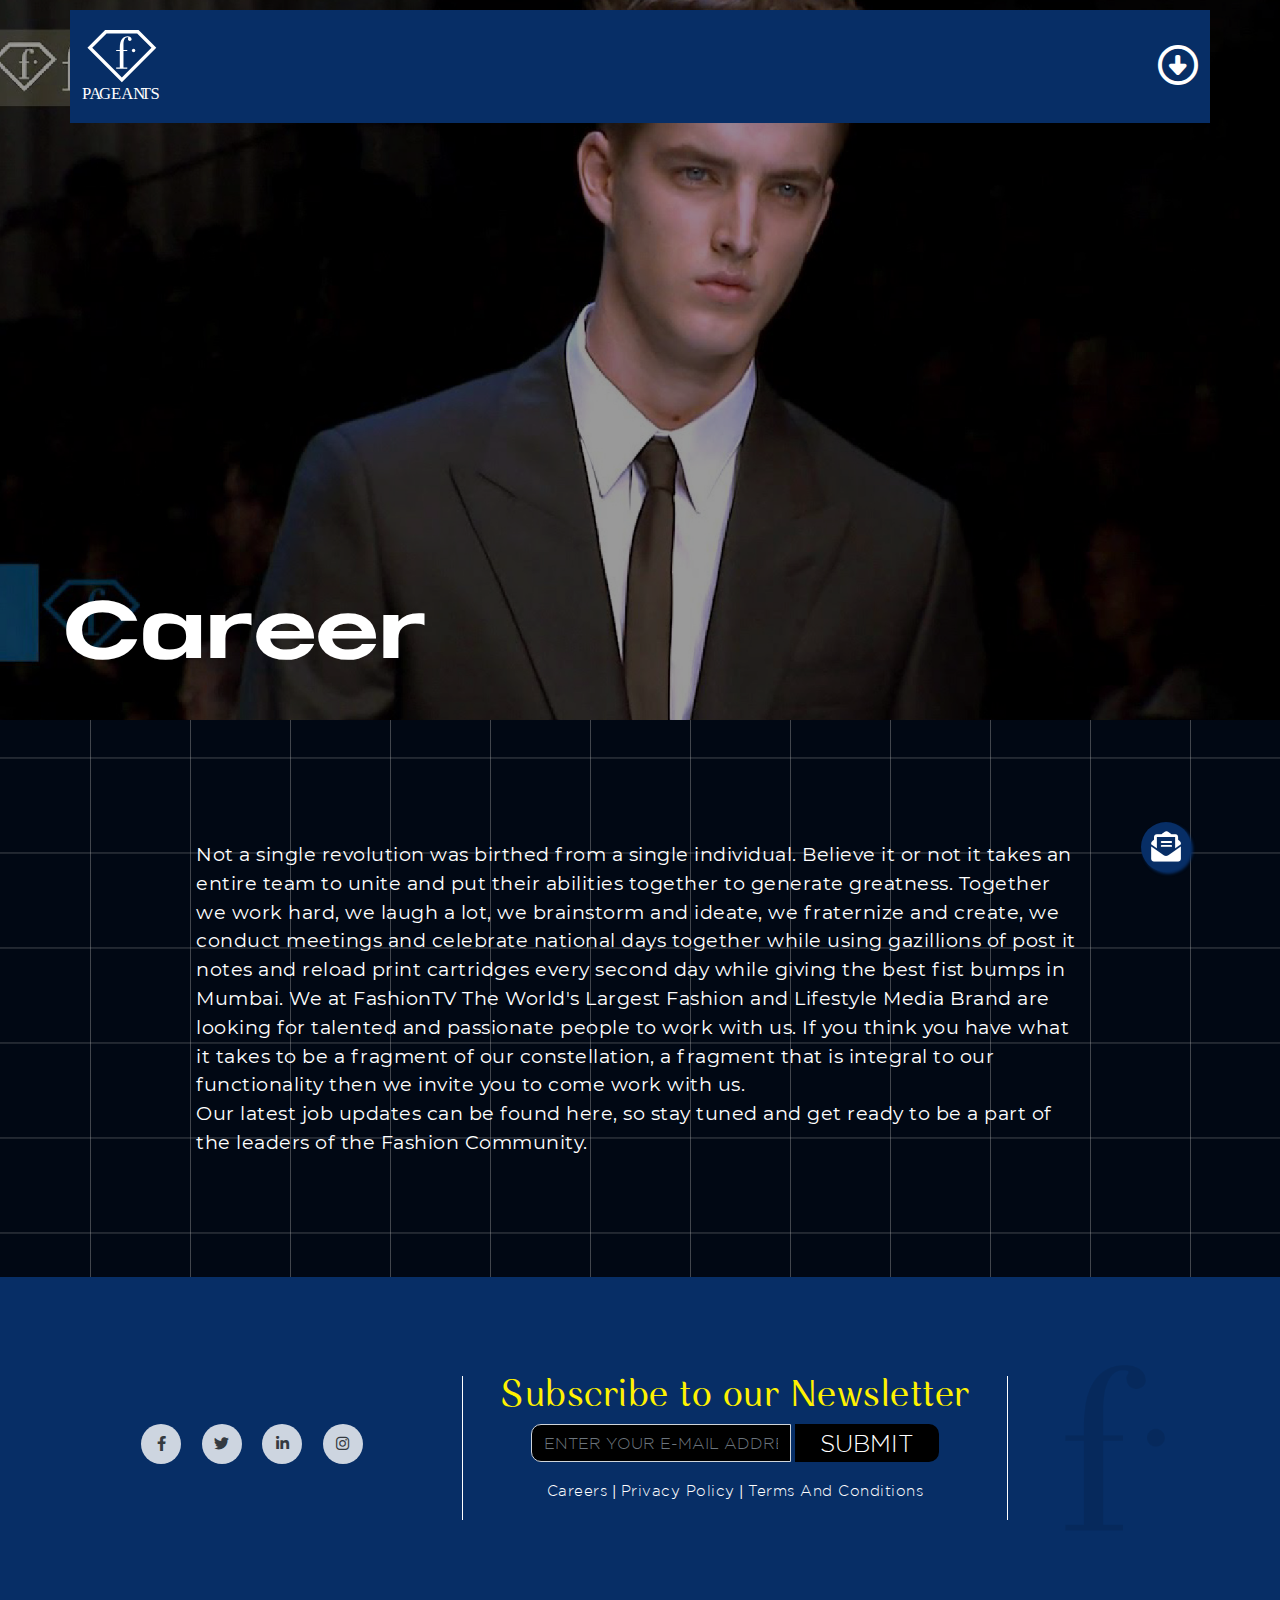
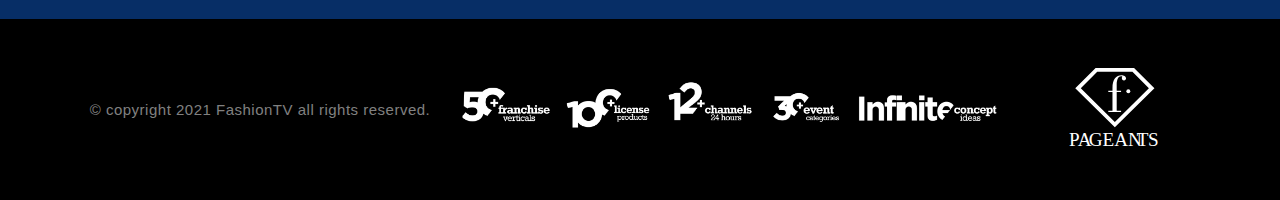
<file: career.html>
<!DOCTYPE html>
<html lang="en">

<head>
    <meta charset="UTF-8" />
    <meta http-equiv="X-UA-Compatible" content="IE=edge" />
    <meta name="viewport" content="width=device-width, initial-scale=1.0" />
    <title>FashionTV Pageants | Career</title>
    <link href="./assets/images/icons/favicon.png" rel="icon" />
    <link rel="stylesheet" href="./assets/css/bootstrap.min.css" />
    <link rel="stylesheet" href="https://cdnjs.cloudflare.com/ajax/libs/font-awesome/6.0.0-beta2/css/all.min.css" />
    <link rel="stylesheet" href="https://unpkg.com/swiper/swiper-bundle.min.css" />
    <link rel="stylesheet" href="./assets/css/style.css" />
    <link rel="stylesheet" href="./assets/css/responsive.css" />
</head>

<body>
    <nav class="container" id="nav">
        <a href="./index.html" class="logo">
            <img src="./assets/images/icons/pageants-w-logo.svg" alt="img" />
        </a>
        <div class="menu" id="menu">
            <i class="far fa-arrow-alt-circle-down"></i>
        </div>
    </nav>
    <ul class="content container" id="content">
        <li><a href="./index.html">Home</a></li>
        <li><a href="./micheladam.html">Michel Adam</a></li>
        <li><a href="./kashiffkhan.html">Kashiff Khan</a></li>
        <li><a href="./fashiontv.html">FashionTV</a></li>
        <li><a href="./channels.html">Channels</a></li>
        <li><a href="./ftvpageants.html">FTV Peagents</a></li>
        <!-- <li><a href="#">Features</a></li>
        <li><a href="#">Franchise</a></li> -->
    </ul>
    <div class="privacy-main">
      <!-- <div class="row"> -->
      <div class="privacy-main-img">
        <img src="./assets/images/mr-01.jpg" alt="" />
      </div>
      <!-- </div> -->
      <div class="privacy-img-text">
        <h1>Career</h1>
      </div>
    </div>
    <section class="privacy-content-main">
      <div class="container">
        <div class="row">
          <div class="privacy-content">
            <p>
              Not a single revolution was birthed from a single individual.
              Believe it or not it takes an entire team to unite and put their
              abilities together to generate greatness. Together we work hard,
              we laugh a lot, we brainstorm and ideate, we fraternize and
              create, we conduct meetings and celebrate national days together
              while using gazillions of post it notes and reload print
              cartridges every second day while giving the best fist bumps in
              Mumbai. We at FashionTV The World's Largest Fashion and Lifestyle
              Media Brand are looking for talented and passionate people to work
              with us. If you think you have what it takes to be a fragment of
              our constellation, a fragment that is integral to our
              functionality then we invite you to come work with us.
              <br />
              Our latest job updates can be found here, so stay tuned and get
              ready to be a part of the leaders of the Fashion Community.
            </p>
          </div>
        </div>
      </div>
    </section>
    
    <footer class="footer">
      <div class="container">
          <div class="row align-item">
              <div class="col-lg-4 col-md-4 col-sm-12">
                  <div class="footer-social-links ">
                      <a class="social-circle" href="#"><i class="fab fa-facebook-f"></i></a>
                      <a class="social-circle" href="#"><i class="fab fa-twitter"></i></a>
                      <a class="social-circle" href="#"><i class="fab fa-linkedin-in"></i></a>
                      <a class="social-circle" href="#"><i class="fab fa-instagram"></i></a>
                  </div>
              </div>
              <div class="col-lg-6 col-md-6 col-sm-12 ">
                  <div class="footer-content footer-border-right">
                      <h3>Subscribe to our Newsletter</h3>
                      <div class="form-group">
                          <form action="api.php" method="post" class="input-group">
                              <input type="email" name="nemail" class="form-control"
                                  placeholder="ENTER YOUR E-MAIL ADDRESS..." />
                              <input type="hidden" name="url" value="" id="currentURL">
                              <script>
                                  document.getElementById("currentURL").value = window.location.href;
                              </script>
                              <button class="submit-btn" type="submit" name="newsletter_submit">Submit</button>
                          </form>
                      </div>
                      <div class="career-link">
                          <a href="./career.html">Careers</a> |
                          <a href="./privacy-policy.html">Privacy Policy</a> |
                          <a href="./terms&conditions.html">Terms and Conditions</a>
                      </div>
                  </div>
              </div>
              <div class="col-lg-2 col-md-2 col-sm-12">
                  <div class="footer-branding">
                      <img src="./assets/images/icons/branding-img.png" alt="">
                  </div>
              </div>
          </div>
  </footer>
  <section class="copyright-sec">
      <div class="container">
          <div class="row" style="align-items: center;">
              <div class="col-lg-4 col-md-4 col-sm-12">
                  <div class="copyright">
                      <p>© copyright 2021 FashionTV all rights reserved.</p>
                  </div>
              </div>
              <div class="col-lg-6 col-md-6 col-sm-12">
                  <div class="copyright-img">
                      <img src="./assets/images/icons/footer-logos.png" alt="">
                  </div>
              </div>
              <div class="col-lg-2 col-md-2 col-sm-12">
                  <div class="footer-logo-img">
                      <a href="./index.html">
                      <img src="./assets/images/icons/pageants-w-logo.svg" alt="FashionTv Pageants logo">
                      </a>
                  </div>
              </div>

          </div>
      </div>
  </section>

  <a class="enquiry_now_btn" data-bs-toggle="modal" data-bs-target="#staticBackdrop" data-bs-toggle="tooltip"
  data-bs-placement="left" title="Enquire Now">
  <i class="fas fa-envelope-open-text my-float"></i>
</a>
<div class="modal fade" id="staticBackdrop" tabindex="-1" aria-labelledby="staticBackdropLabel" aria-hidden="true">
  <div class="modal-dialog modal-md">
    <div class="modal-content">
      <div class="modal-header">
        <h5 class="modal-title" id="staticBackdropLabel">Enquire Now</h5>
        <button type="button" class="btn-close" data-bs-dismiss="modal" aria-label="Close">
          <i class="far fa-times-circle"></i>
        </button>
      </div>
      <div class="modal-body">
        <div class="enquiry-form" id="enquiry-now">
          <div class="">
            <form action="api.php" method="post" class="enquiry-width">
              <input type="text" name="name" id="" placeholder="Your Name">
              <input type="text" name="number" id="" placeholder="Your Phone No.">
              <input type="email" name="email" id="" placeholder="Your Email">
              <select>
                <option selected="true" disabled="">Select State</option>
                <option value="Maharashtra">Maharashtra</option>
                <option value="Delhi">Delhi</option>
                <option value="Goa">Goa</option>
                <option value="Punjab">Punjab</option>
                <option value="Telangana">Telangana</option>
              </select>
              <select>
                <option selected="true" disabled="">Select City</option>
                <option value="Maharashtra">Mumbai</option>
                <option value="Delhi">New Delhi</option>
                <option value="Goa">Kerala</option>
                <option value="Punjab">Banglore</option>
                <option value="Telangana">Pune</option>
              </select>
              <select class="select-cls" name="investment_capacity">
                <option value="default">Investment Capacity</option>
                <option value="one">1</option>
                <option value="two">2</option>
                <option value="three">3</option>
                <option value="four">4</option>
              </select>
              <input type="text" name="name" id="" placeholder="Message">
              <button type="submit" value="Submit">Submit</button>
            </form>
          </div>
        </div>
      </div>
      <!-- <div class="modal-footer">
                <button type="button" class="btn btn-secondary" data-bs-dismiss="modal">Close</button>
                <button type="button" class="btn btn-primary">Understood</button>
            </div> -->
    </div>
  </div>
</div>
  <!-- Modal End -->

  <!-- Scroll to top button -->
  <!-- <button onclick="topFunction()" id="scrollbtn" title="Go to top"><i class="fas fa-arrow-up"></i></button> -->
  <a href="javascript:void(0)" id="scroll" style="display: none;"><span></span> 
      <span class="d-none">Scroll To Top</span>
  </a>
  <!-- Scroll to top button -->

  <script src="./assets/js/bootstrap.bundle.min.js"></script>     
  <script src="./assets/js/jquery.min.js"></script>  
  <script src="./assets/js/script.js" type="text/javascript"></script>
</body>

</html>
</file>
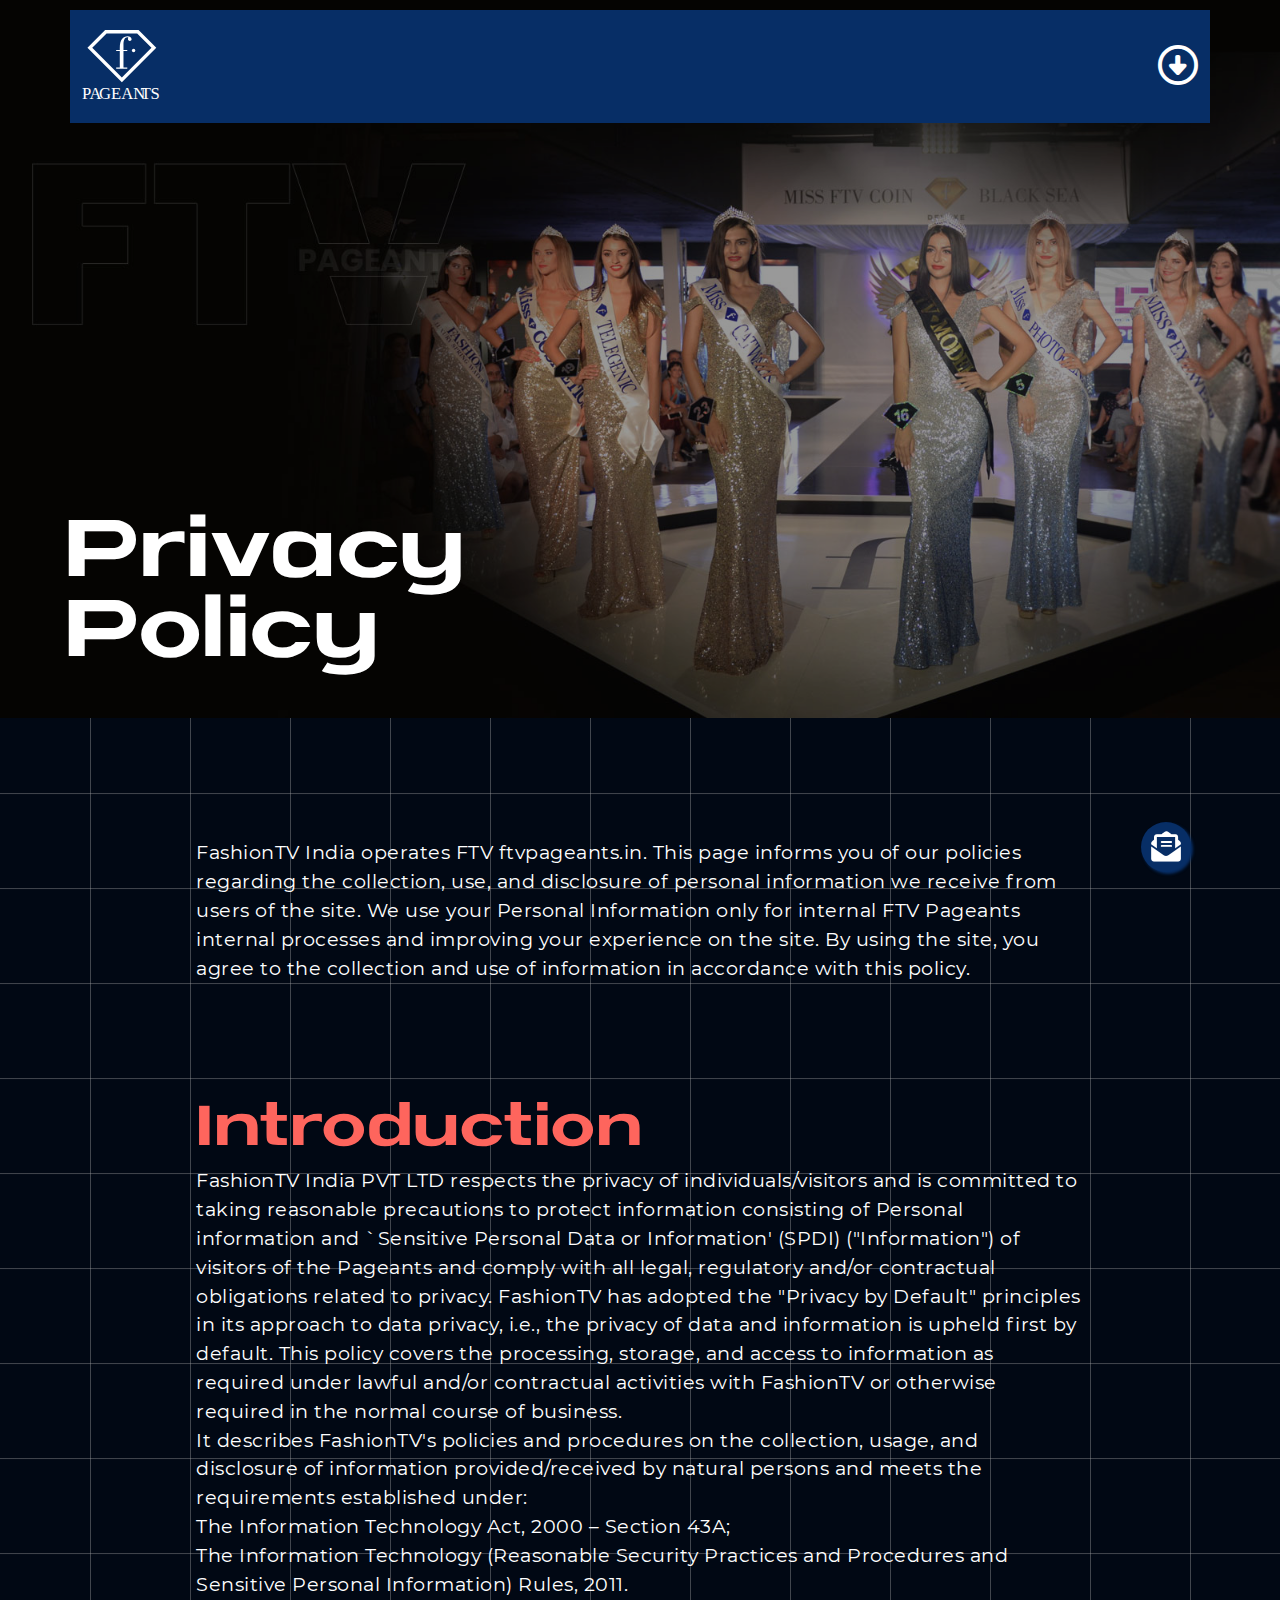
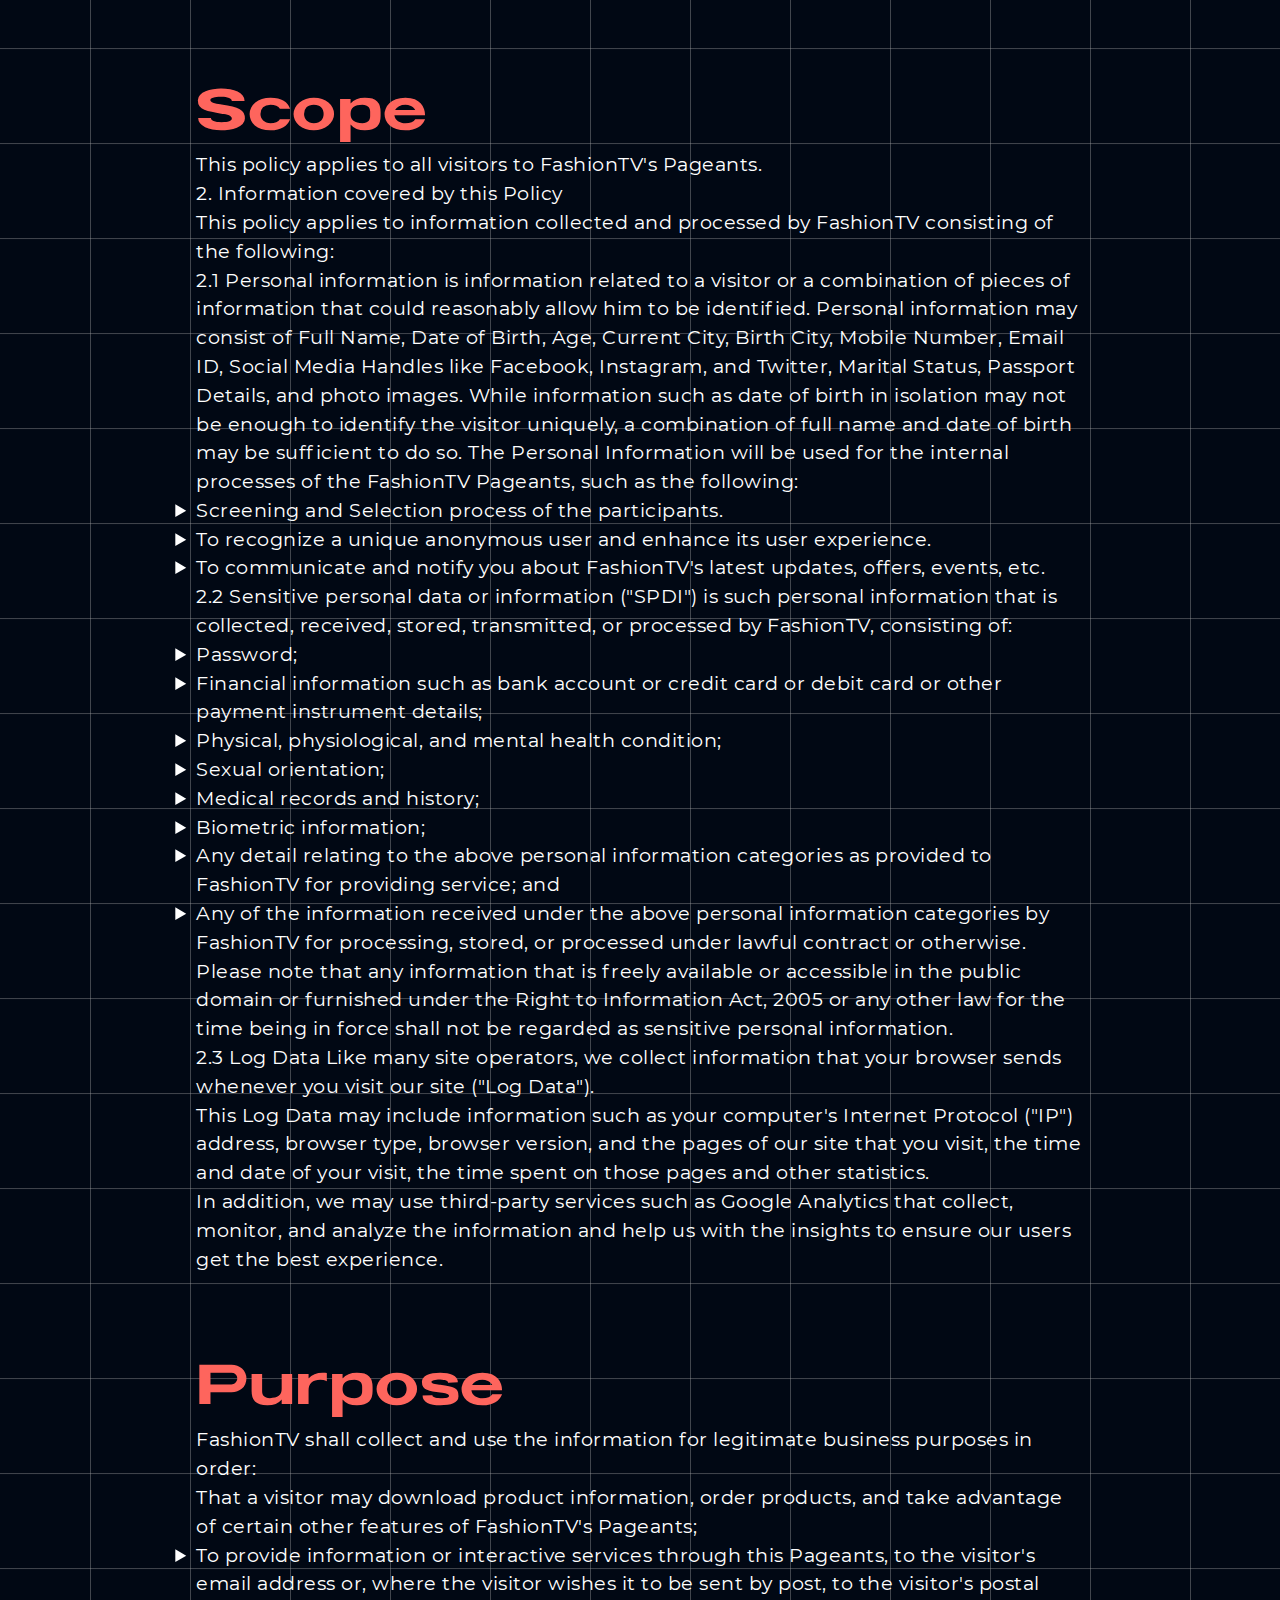
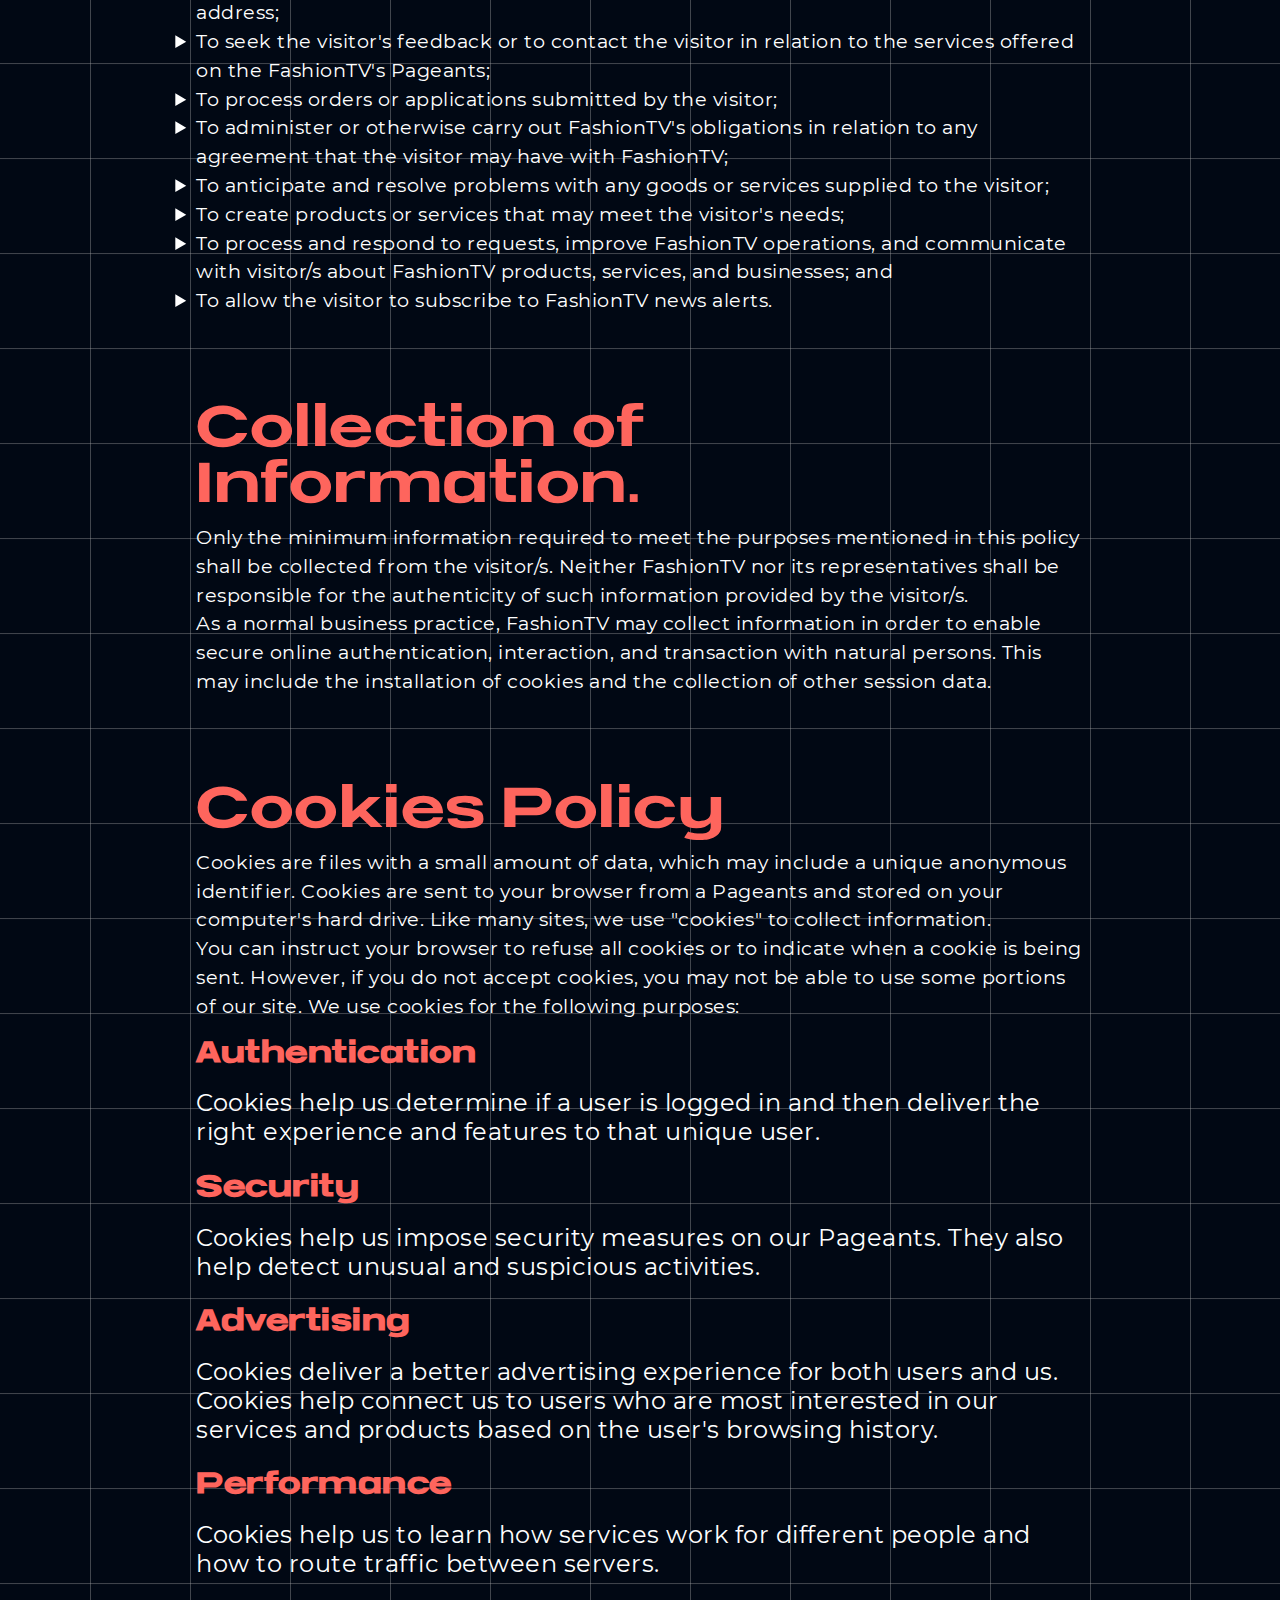
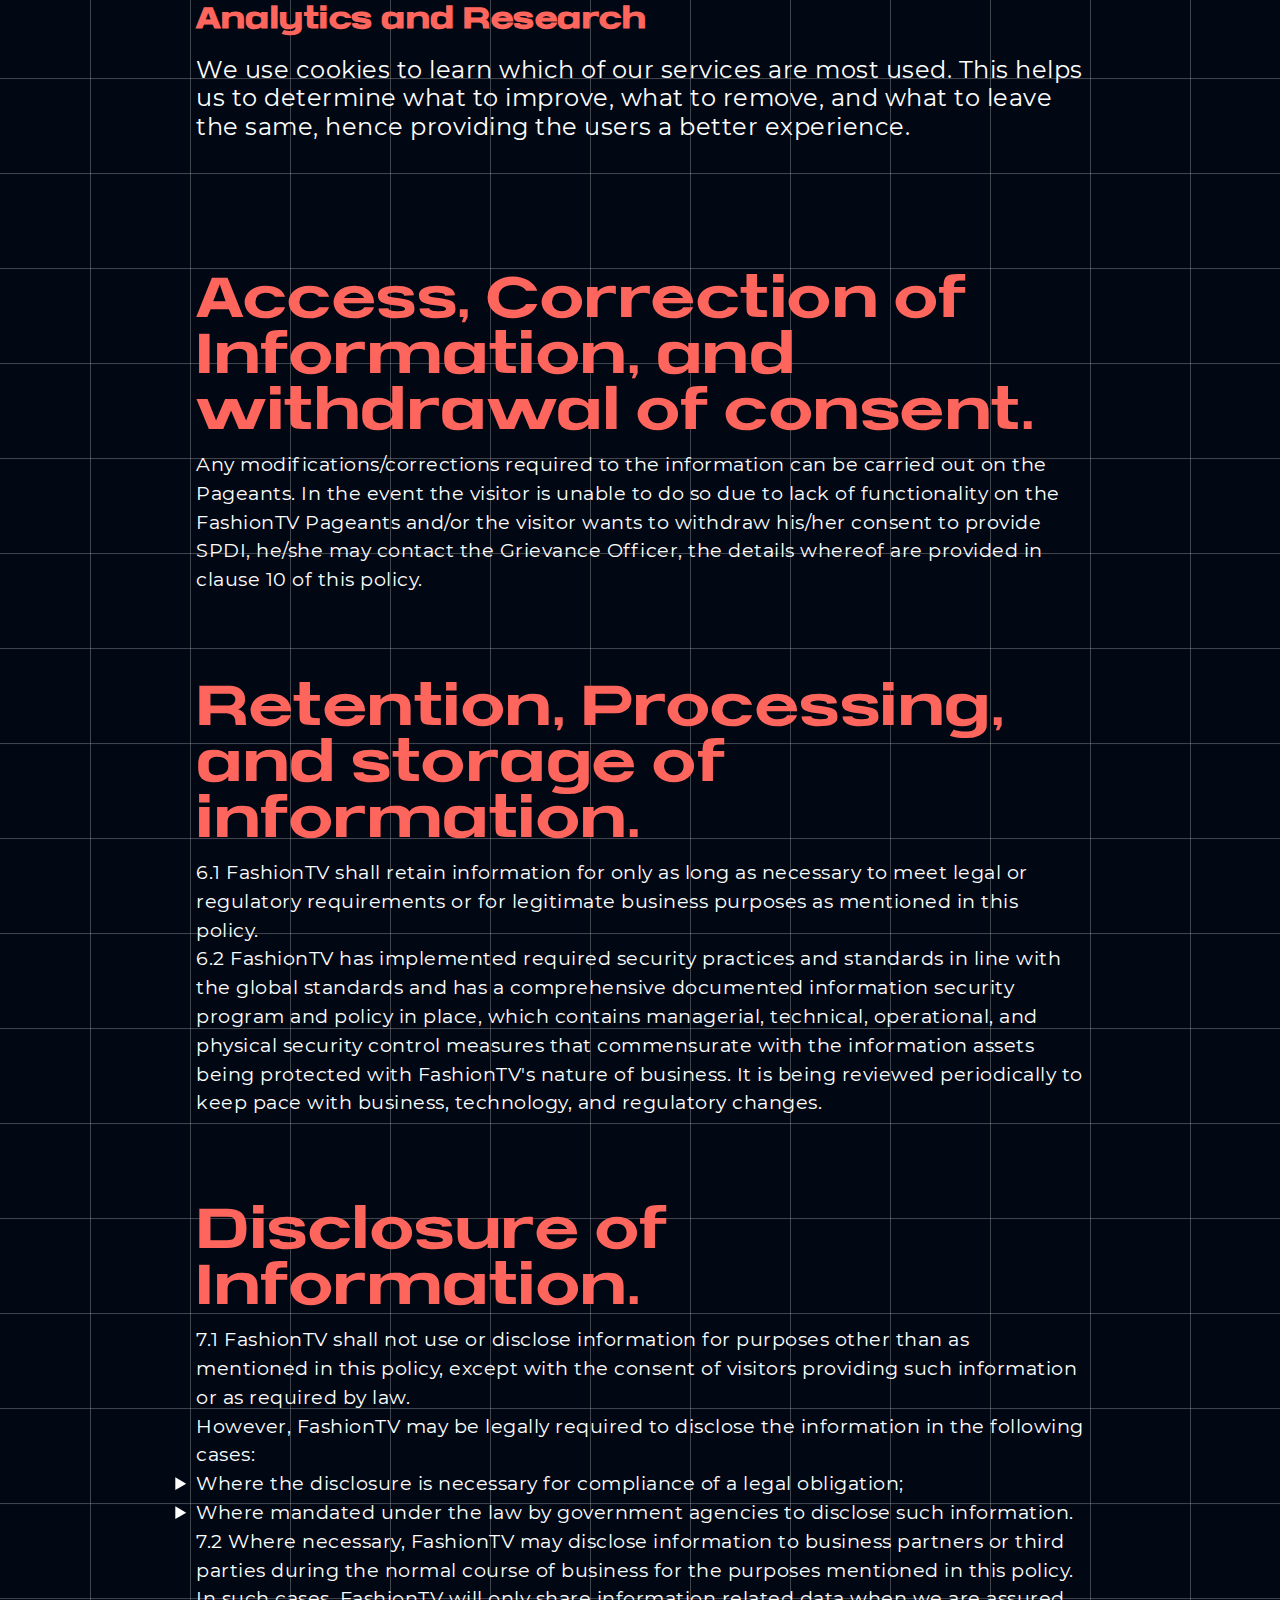
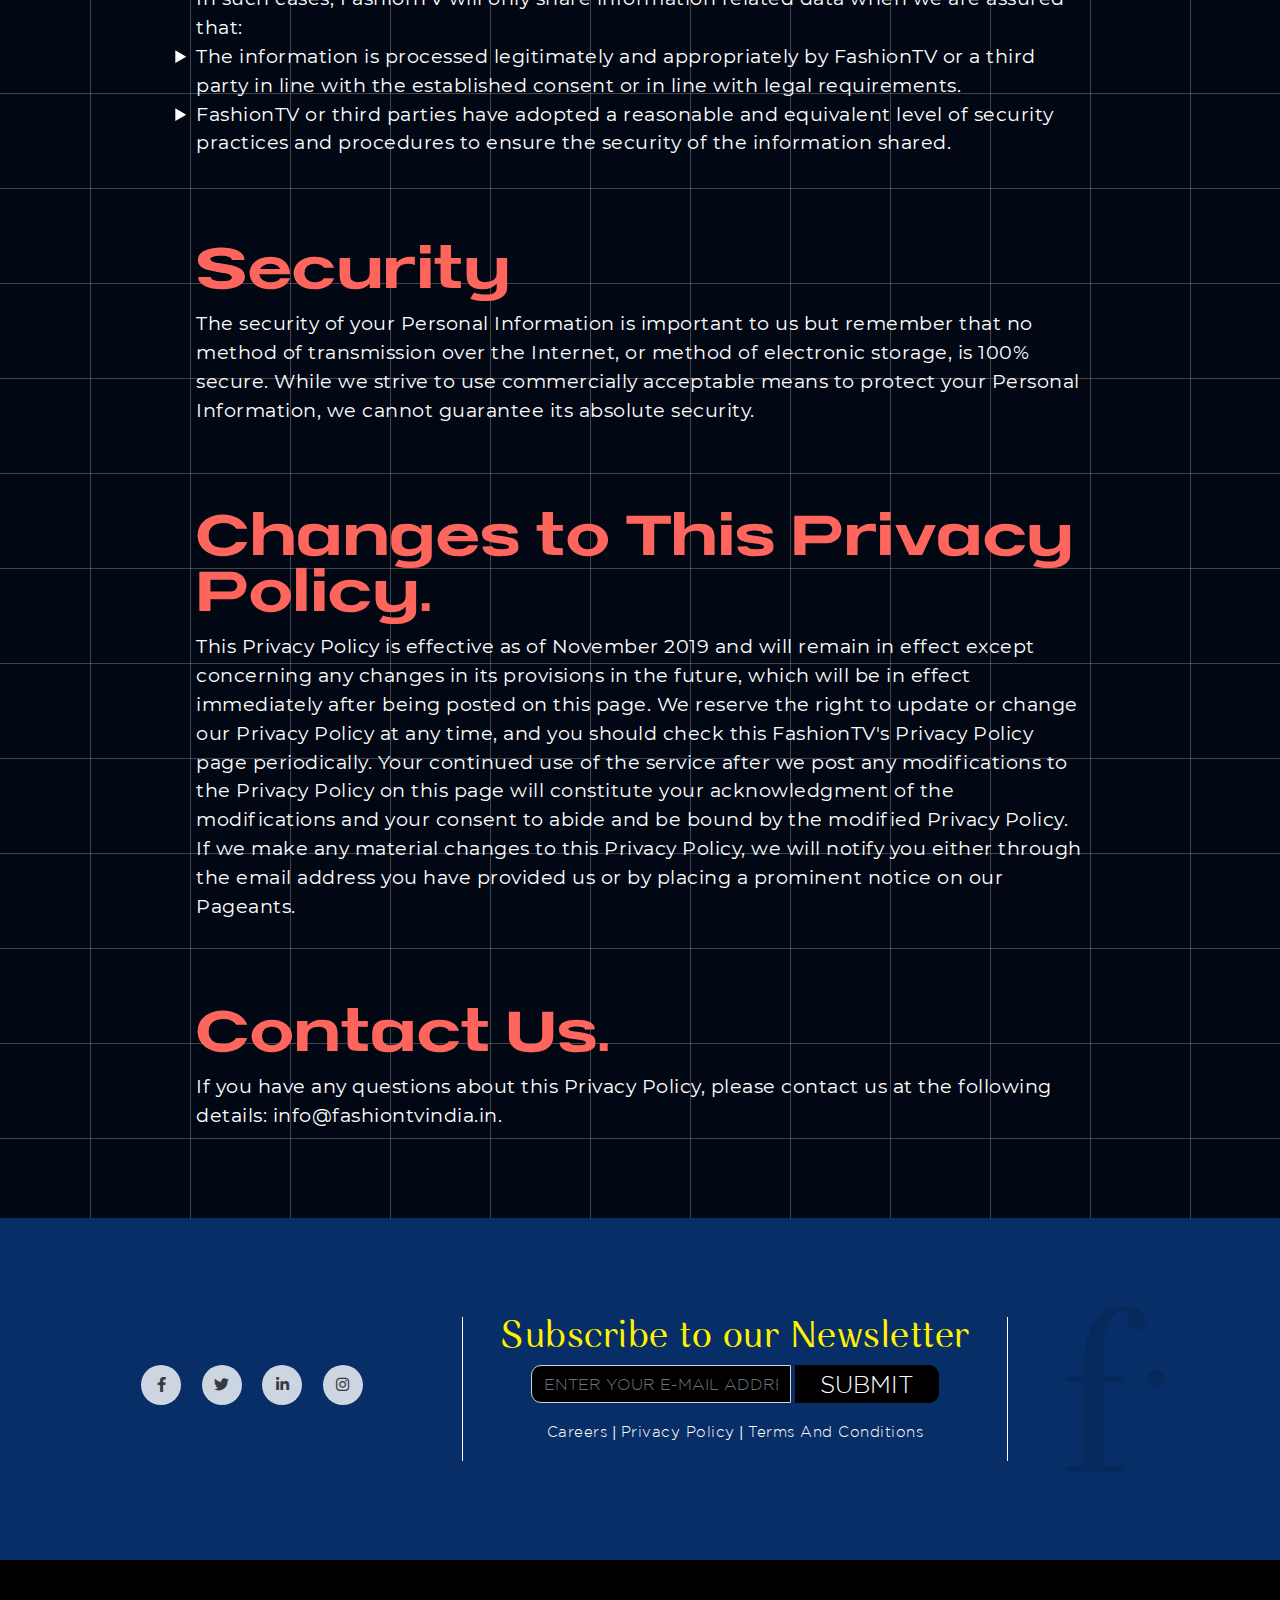
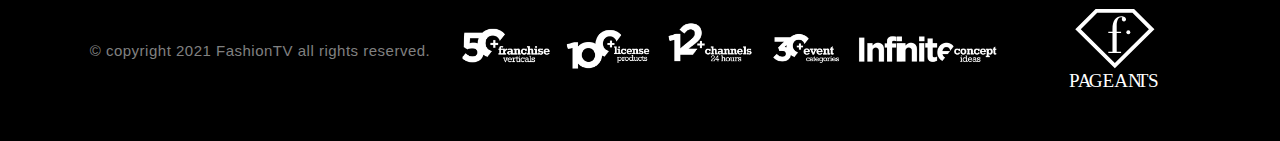
<file: privacy-policy.html>
<!DOCTYPE html>
<html lang="en">

<head>
    <meta charset="UTF-8" />
    <meta http-equiv="X-UA-Compatible" content="IE=edge" />
    <meta name="viewport" content="width=device-width, initial-scale=1.0" />
    <title>FashionTV Pageants | Privacy Policy</title>
    <link href="./assets/images/icons/favicon.png" rel="icon" />
    <link rel="stylesheet" href="./assets/css/bootstrap.min.css" />
    <link rel="stylesheet" href="https://cdnjs.cloudflare.com/ajax/libs/font-awesome/6.0.0-beta2/css/all.min.css" />
    <link rel="stylesheet" href="https://unpkg.com/swiper/swiper-bundle.min.css" />
    <link rel="stylesheet" href="./assets/css/style.css" />
    <link rel="stylesheet" href="./assets/css/responsive.css" />
</head>

<body>
    <nav class="container" id="nav">
        <a href="./index.html" class="logo">
            <img src="./assets/images/icons/pageants-w-logo.svg" alt="img" />
        </a>
        <div class="menu" id="menu">
            <i class="far fa-arrow-alt-circle-down"></i>
        </div>
    </nav>
    <ul class="content container" id="content">
        <li><a href="./index.html">Home</a></li>
        <li><a href="./micheladam.html">Michel Adam</a></li>
        <li><a href="./kashiffkhan.html">Kashiff Khan</a></li>
        <li><a href="./fashiontv.html">FashionTV</a></li>
        <li><a href="./channels.html">Channels</a></li>
        <li><a href="./ftvpageants.html">FTV Peagents</a></li>
        <!-- <li><a href="#">Features</a></li>
        <li><a href="#">Franchise</a></li> -->
    </ul>
    <div class="privacy-main">
      <!-- <div class="row"> -->
      <div class="privacy-main-img">
        <img src="./assets/images/career (2).jpg" alt="" />
      </div>
      <!-- </div> -->
      <div class="privacy-img-text">
        <h1>Privacy Policy</h1>
      </div>
    </div>
    <section class="privacy-content-main">
      <div class="container">
        <div class="row">
          <div class="privacy-content">
            <p>
              FashionTV India operates FTV ftvpageants.in. This page
              informs you of our policies regarding the collection, use, and
              disclosure of personal information we receive from users of the
              site. We use your Personal Information only for internal FTV
              Pageants internal processes and improving your experience on
              the site. By using the site, you agree to the collection and use
              of information in accordance with this policy.
            </p>
          </div>
        </div>
      </div>
    </section>
    <section class="privacy-content-main1">
      <div class="container">
        <div class="row">
          <div class="privacy-content">
            <h1>Introduction</h1>
            <p>
              FashionTV India PVT LTD respects the privacy of
              individuals/visitors and is committed to taking reasonable
              precautions to protect information consisting of Personal
              information and `Sensitive Personal Data or Information' (SPDI)
              ("Information") of visitors of the Pageants and comply with all
              legal, regulatory and/or contractual obligations related to
              privacy. FashionTV has adopted the "Privacy by Default" principles
              in its approach to data privacy, i.e., the privacy of data and
              information is upheld first by default. This policy covers the
              processing, storage, and access to information as required under
              lawful and/or contractual activities with FashionTV or otherwise
              required in the normal course of business.
              <br>
              It describes FashionTV's policies and procedures on the collection, usage, and disclosure of information provided/received by natural persons and meets the requirements established under:
              <br>
              The Information Technology Act, 2000 – Section 43A;
              <br>
              The Information Technology (Reasonable Security Practices and Procedures and Sensitive Personal Information) Rules, 2011. 

            </p>
          </div>
        </div>
      </div>
    </section>
    <section class="privacy-content-main1">
      <div class="container">
        <div class="row">
          <div class="privacy-content">
            <h1>Scope</h1>
            <p>
              This policy applies to all visitors to FashionTV's Pageants.
            </p>
            <p>
              2. Information covered by this Policy <br />
              This policy applies to information collected and processed by
              FashionTV consisting of the following:
            </p>
            <p>
              2.1 Personal information is information related to a visitor or a
              combination of pieces of information that could reasonably allow
              him to be identified. Personal information may consist of Full
              Name, Date of Birth, Age, Current City, Birth City, Mobile Number,
              Email ID, Social Media Handles like Facebook, Instagram, and
              Twitter, Marital Status, Passport Details, and photo images. While
              information such as date of birth in isolation may not be enough
              to identify the visitor uniquely, a combination of full name and
              date of birth may be sufficient to do so. The Personal Information
              will be used for the internal processes of the FashionTV
              Pageants, such as the following:
            </p>
            <ul>
              <li>Screening and Selection process of the participants.</li>
              <li>
                To recognize a unique anonymous user and enhance its user
                experience.
              </li>
              <li>
                To communicate and notify you about FashionTV's latest updates,
                offers, events, etc.
              </li>
            </ul>
            <p>
              2.2 Sensitive personal data or information ("SPDI") is such
              personal information that is collected, received, stored,
              transmitted, or processed by FashionTV, consisting of:
            </p>
            <ul>
              <li>Password;</li>
              <li>
                Financial information such as bank account or credit card or
                debit card or other payment instrument details;
              </li>
              <li>Physical, physiological, and mental health condition;</li>
              <li>Sexual orientation;</li>
              <li>Medical records and history;</li>
              <li>Biometric information;</li>
              <li>
                Any detail relating to the above personal information categories
                as provided to FashionTV for providing service; and
              </li>
              <li>
                Any of the information received under the above personal
                information categories by FashionTV for processing, stored, or
                processed under lawful contract or otherwise.
              </li>
            </ul>
            <p>
              Please note that any information that is freely available or
              accessible in the public domain or furnished under the Right to
              Information Act, 2005 or any other law for the time being in force
              shall not be regarded as sensitive personal information.
            </p>
            <p>
              2.3 Log Data Like many site operators, we collect information that
              your browser sends whenever you visit our site ("Log Data").
            </p>
            <p>
              This Log Data may include information such as your computer's
              Internet Protocol ("IP") address, browser type, browser version,
              and the pages of our site that you visit, the time and date of
              your visit, the time spent on those pages and other statistics.
            </p>
            <p>
              In addition, we may use third-party services such as Google
              Analytics that collect, monitor, and analyze the information and
              help us with the insights to ensure our users get the best
              experience.
            </p>
          </div>
        </div>
      </div>
    </section>
    <section class="privacy-content-main1">
      <div class="container">
        <div class="row">
          <div class="privacy-content">
            <h1>Purpose</h1>
            <p>
              FashionTV shall collect and use the information for legitimate
              business purposes in order:
            </p>
            <p>
              That a visitor may download product information, order products,
              and take advantage of certain other features of FashionTV's
              Pageants;
            </p>
            <ul>
              <li>
                To provide information or interactive services through this
                Pageants, to the visitor's email address or, where the
                visitor wishes it to be sent by post, to the visitor's postal
                address;
              </li>
              <li>
                To seek the visitor's feedback or to contact the visitor in
                relation to the services offered on the FashionTV's
                Pageants;
              </li>
              <li>
                To process orders or applications submitted by the visitor;
              </li>
              <li>
                To administer or otherwise carry out FashionTV's obligations in
                relation to any agreement that the visitor may have with
                FashionTV;
              </li>
              <li>
                To anticipate and resolve problems with any goods or services
                supplied to the visitor;
              </li>
              <li>
                To create products or services that may meet the visitor's
                needs;
              </li>
              <li>
                To process and respond to requests, improve FashionTV
                operations, and communicate with visitor/s about FashionTV
                products, services, and businesses; and
              </li>
              <li>
                To allow the visitor to subscribe to FashionTV news alerts.
              </li>
            </ul>
          </div>
        </div>
      </div>
    </section>
    <section class="privacy-content-main1">
      <div class="container">
        <div class="row">
          <div class="privacy-content">
            <h1>Collection of Information.</h1>
            <p>
              Only the minimum information required to meet the purposes
              mentioned in this policy shall be collected from the visitor/s.
              Neither FashionTV nor its representatives shall be responsible for
              the authenticity of such information provided by the visitor/s.
            </p>
            <p>
              As a normal business practice, FashionTV may collect information
              in order to enable secure online authentication, interaction, and
              transaction with natural persons. This may include the
              installation of cookies and the collection of other session data.
            </p>
          </div>
        </div>
      </div>
    </section>
    <section class="privacy-content-main1">
      <div class="container">
        <div class="row">
          <div class="privacy-content">
            <h1>Cookies Policy</h1>
            <p>
              Cookies are files with a small amount of data, which may include a
              unique anonymous identifier. Cookies are sent to your browser from
              a Pageants and stored on your computer's hard drive. Like
              many sites, we use "cookies" to collect information.
              <br />
              You can instruct your browser to refuse all cookies or to indicate
              when a cookie is being sent. However, if you do not accept
              cookies, you may not be able to use some portions of our site. We
              use cookies for the following purposes:
            </p>
            <dl>
              <dt>Authentication</dt>
              <dd>
                Cookies help us determine if a user is logged in and then
                deliver the right experience and features to that unique user.
              </dd>
              <dt>Security</dt>
              <dd>
                Cookies help us impose security measures on our Pageants.
                They also help detect unusual and suspicious activities.
              </dd>
              <dt>Advertising</dt>
              <dd>
                Cookies deliver a better advertising experience for both users
                and us. Cookies help connect us to users who are most interested
                in our services and products based on the user's browsing
                history.
              </dd>
              <dt>Performance</dt>
              <dd>
                Cookies help us to learn how services work for different people
                and how to route traffic between servers.
              </dd>
              <dt>Analytics and Research</dt>
              <dd>
                We use cookies to learn which of our services are most used.
                This helps us to determine what to improve, what to remove, and
                what to leave the same, hence providing the users a better
                experience.
              </dd>
            </dl>
          </div>
        </div>
      </div>
    </section>
    <section class="privacy-content-main1">
      <div class="container">
        <div class="row">
          <div class="privacy-content">
            <h1>
              Access, Correction of Information, and withdrawal of consent.
            </h1>
            <p>
              Any modifications/corrections required to the information can be
              carried out on the Pageants. In the event the visitor is
              unable to do so due to lack of functionality on the FashionTV
              Pageants and/or the visitor wants to withdraw his/her consent
              to provide SPDI, he/she may contact the Grievance Officer, the
              details whereof are provided in clause 10 of this policy.
            </p>
          </div>
        </div>
      </div>
    </section>
    <section class="privacy-content-main1">
      <div class="container">
        <div class="row">
          <div class="privacy-content">
            <h1>Retention, Processing, and storage of information.</h1>
            <p>
              6.1 FashionTV shall retain information for only as long as
              necessary to meet legal or regulatory requirements or for
              legitimate business purposes as mentioned in this policy.
            </p>
            <p>
              6.2 FashionTV has implemented required security practices and
              standards in line with the global standards and has a
              comprehensive documented information security program and policy
              in place, which contains managerial, technical, operational, and
              physical security control measures that commensurate with the
              information assets being protected with FashionTV's nature of
              business. It is being reviewed periodically to keep pace with
              business, technology, and regulatory changes.
            </p>
          </div>
        </div>
      </div>
    </section>
    <section class="privacy-content-main1">
      <div class="container">
        <div class="row">
          <div class="privacy-content">
            <h1>Disclosure of Information.</h1>
            <p>
              7.1 FashionTV shall not use or disclose information for purposes
              other than as mentioned in this policy, except with the consent of
              visitors providing such information or as required by law.
            </p>
            <p>
              However, FashionTV may be legally required to disclose the
              information in the following cases:
            </p>
            <ul>
              <li>
                Where the disclosure is necessary for compliance of a legal
                obligation;
              </li>
              <li>
                Where mandated under the law by government agencies to disclose
                such information.
              </li>
            </ul>
            <p>
              7.2 Where necessary, FashionTV may disclose information to
              business partners or third parties during the normal course of
              business for the purposes mentioned in this policy. In such cases,
              FashionTV will only share information related data when we are
              assured that:
            </p>
            <ul>
              <li>
                The information is processed legitimately and appropriately by
                FashionTV or a third party in line with the established consent
                or in line with legal requirements.
              </li>
              <li>
                FashionTV or third parties have adopted a reasonable and
                equivalent level of security practices and procedures to ensure
                the security of the information shared.
              </li>
            </ul>
          </div>
        </div>
      </div>
    </section>
    <section class="privacy-content-main1">
      <div class="container">
        <div class="row">
          <div class="privacy-content">
            <h1>Security</h1>
            <p>
              The security of your Personal Information is important to us but
              remember that no method of transmission over the Internet, or
              method of electronic storage, is 100% secure. While we strive to
              use commercially acceptable means to protect your Personal
              Information, we cannot guarantee its absolute security.
            </p>
          </div>
        </div>
      </div>
    </section>
    <section class="privacy-content-main1">
      <div class="container">
        <div class="row">
          <div class="privacy-content">
            <h1>Changes to This Privacy Policy.</h1>
            <p>
              This Privacy Policy is effective as of November 2019 and will
              remain in effect except concerning any changes in its provisions
              in the future, which will be in effect immediately after being
              posted on this page. We reserve the right to update or change our
              Privacy Policy at any time, and you should check this FashionTV's
              Privacy Policy page periodically. Your continued use of the
              service after we post any modifications to the Privacy Policy on
              this page will constitute your acknowledgment of the modifications
              and your consent to abide and be bound by the modified Privacy
              Policy. If we make any material changes to this Privacy Policy, we
              will notify you either through the email address you have provided
              us or by placing a prominent notice on our Pageants.
            </p>
          </div>
        </div>
      </div>
    </section>
    <section class="privacy-content-main1">
      <div class="container">
        <div class="row">
          <div class="privacy-content">
            <h1>Contact Us.</h1>
            <p>
              If you have any questions about this Privacy Policy, please
              contact us at the following details:
              <strong>info@fashiontvindia.in</strong>.
            </p>
          </div>
        </div>
      </div>
    </section>

      
    <footer class="footer">
      <div class="container">
          <div class="row align-item">
              <div class="col-lg-4 col-md-4 col-sm-12">
                  <div class="footer-social-links ">
                      <a class="social-circle" href="#"><i class="fab fa-facebook-f"></i></a>
                      <a class="social-circle" href="#"><i class="fab fa-twitter"></i></a>
                      <a class="social-circle" href="#"><i class="fab fa-linkedin-in"></i></a>
                      <a class="social-circle" href="#"><i class="fab fa-instagram"></i></a>
                  </div>
              </div>
              <div class="col-lg-6 col-md-6 col-sm-12 ">
                  <div class="footer-content footer-border-right">
                      <h3>Subscribe to our Newsletter</h3>
                      <div class="form-group">
                          <form action="api.php" method="post" class="input-group">
                              <input type="email" name="nemail" class="form-control"
                                  placeholder="ENTER YOUR E-MAIL ADDRESS..." />
                              <input type="hidden" name="url" value="" id="currentURL">
                              <script>
                                  document.getElementById("currentURL").value = window.location.href;
                              </script>
                              <button class="submit-btn" type="submit" name="newsletter_submit">Submit</button>
                          </form>
                      </div>
                      <div class="career-link">
                          <a href="./career.html">Careers</a> |
                          <a href="./privacy-policy.html">Privacy Policy</a> |
                          <a href="./terms&conditions.html">Terms and Conditions</a>
                      </div>
                  </div>
              </div>
              <div class="col-lg-2 col-md-2 col-sm-12">
                  <div class="footer-branding">
                      <img src="./assets/images/icons/branding-img.png" alt="">
                  </div>
              </div>
          </div>
  </footer>
  <section class="copyright-sec">
      <div class="container">
          <div class="row" style="align-items: center;">
              <div class="col-lg-4 col-md-4 col-sm-12">
                  <div class="copyright">
                      <p>© copyright 2021 FashionTV all rights reserved.</p>
                  </div>
              </div>
              <div class="col-lg-6 col-md-6 col-sm-12">
                  <div class="copyright-img">
                      <img src="./assets/images/icons/footer-logos.png" alt="">
                  </div>
              </div>
              <div class="col-lg-2 col-md-2 col-sm-12">
                  <div class="footer-logo-img">
                      <a href="./index.html">
                      <img src="./assets/images/icons/pageants-w-logo.svg" alt="FashionTv Pageants logo">
                      </a>
                  </div>
              </div>

          </div>
      </div>
  </section>

  <a class="enquiry_now_btn" data-bs-toggle="modal" data-bs-target="#staticBackdrop" data-bs-toggle="tooltip"
  data-bs-placement="left" title="Enquire Now">
  <i class="fas fa-envelope-open-text my-float"></i>
</a>
<div class="modal fade" id="staticBackdrop" tabindex="-1" aria-labelledby="staticBackdropLabel" aria-hidden="true">
  <div class="modal-dialog modal-md">
    <div class="modal-content">
      <div class="modal-header">
        <h5 class="modal-title" id="staticBackdropLabel">Enquire Now</h5>
        <button type="button" class="btn-close" data-bs-dismiss="modal" aria-label="Close">
          <i class="far fa-times-circle"></i>
        </button>
      </div>
      <div class="modal-body">
        <div class="enquiry-form" id="enquiry-now">
          <div class="">
            <form action="api.php" method="post" class="enquiry-width">
              <input type="text" name="name" id="" placeholder="Your Name">
              <input type="text" name="number" id="" placeholder="Your Phone No.">
              <input type="email" name="email" id="" placeholder="Your Email">
              <select>
                <option selected="true" disabled="">Select State</option>
                <option value="Maharashtra">Maharashtra</option>
                <option value="Delhi">Delhi</option>
                <option value="Goa">Goa</option>
                <option value="Punjab">Punjab</option>
                <option value="Telangana">Telangana</option>
              </select>
              <select>
                <option selected="true" disabled="">Select City</option>
                <option value="Maharashtra">Mumbai</option>
                <option value="Delhi">New Delhi</option>
                <option value="Goa">Kerala</option>
                <option value="Punjab">Banglore</option>
                <option value="Telangana">Pune</option>
              </select>
              <select class="select-cls" name="investment_capacity">
                <option value="default">Investment Capacity</option>
                <option value="one">1</option>
                <option value="two">2</option>
                <option value="three">3</option>
                <option value="four">4</option>
              </select>
              <input type="text" name="name" id="" placeholder="Message">
              <button type="submit" value="Submit">Submit</button>
            </form>
          </div>
        </div>
      </div>
      <!-- <div class="modal-footer">
                <button type="button" class="btn btn-secondary" data-bs-dismiss="modal">Close</button>
                <button type="button" class="btn btn-primary">Understood</button>
            </div> -->
    </div>
  </div>
</div>
  <!-- Modal End -->

  <!-- Scroll to top button -->
  <!-- <button onclick="topFunction()" id="scrollbtn" title="Go to top"><i class="fas fa-arrow-up"></i></button> -->
  <a href="javascript:void(0)" id="scroll" style="display: none;"><span></span> 
      <span class="d-none">Scroll To Top</span>
  </a>
  <!-- Scroll to top button -->

  <script src="./assets/js/bootstrap.bundle.min.js"></script>     
  <script src="./assets/js/jquery.min.js"></script>  
  <script src="./assets/js/script.js" type="text/javascript"></script>
</body>

</html>
</file>
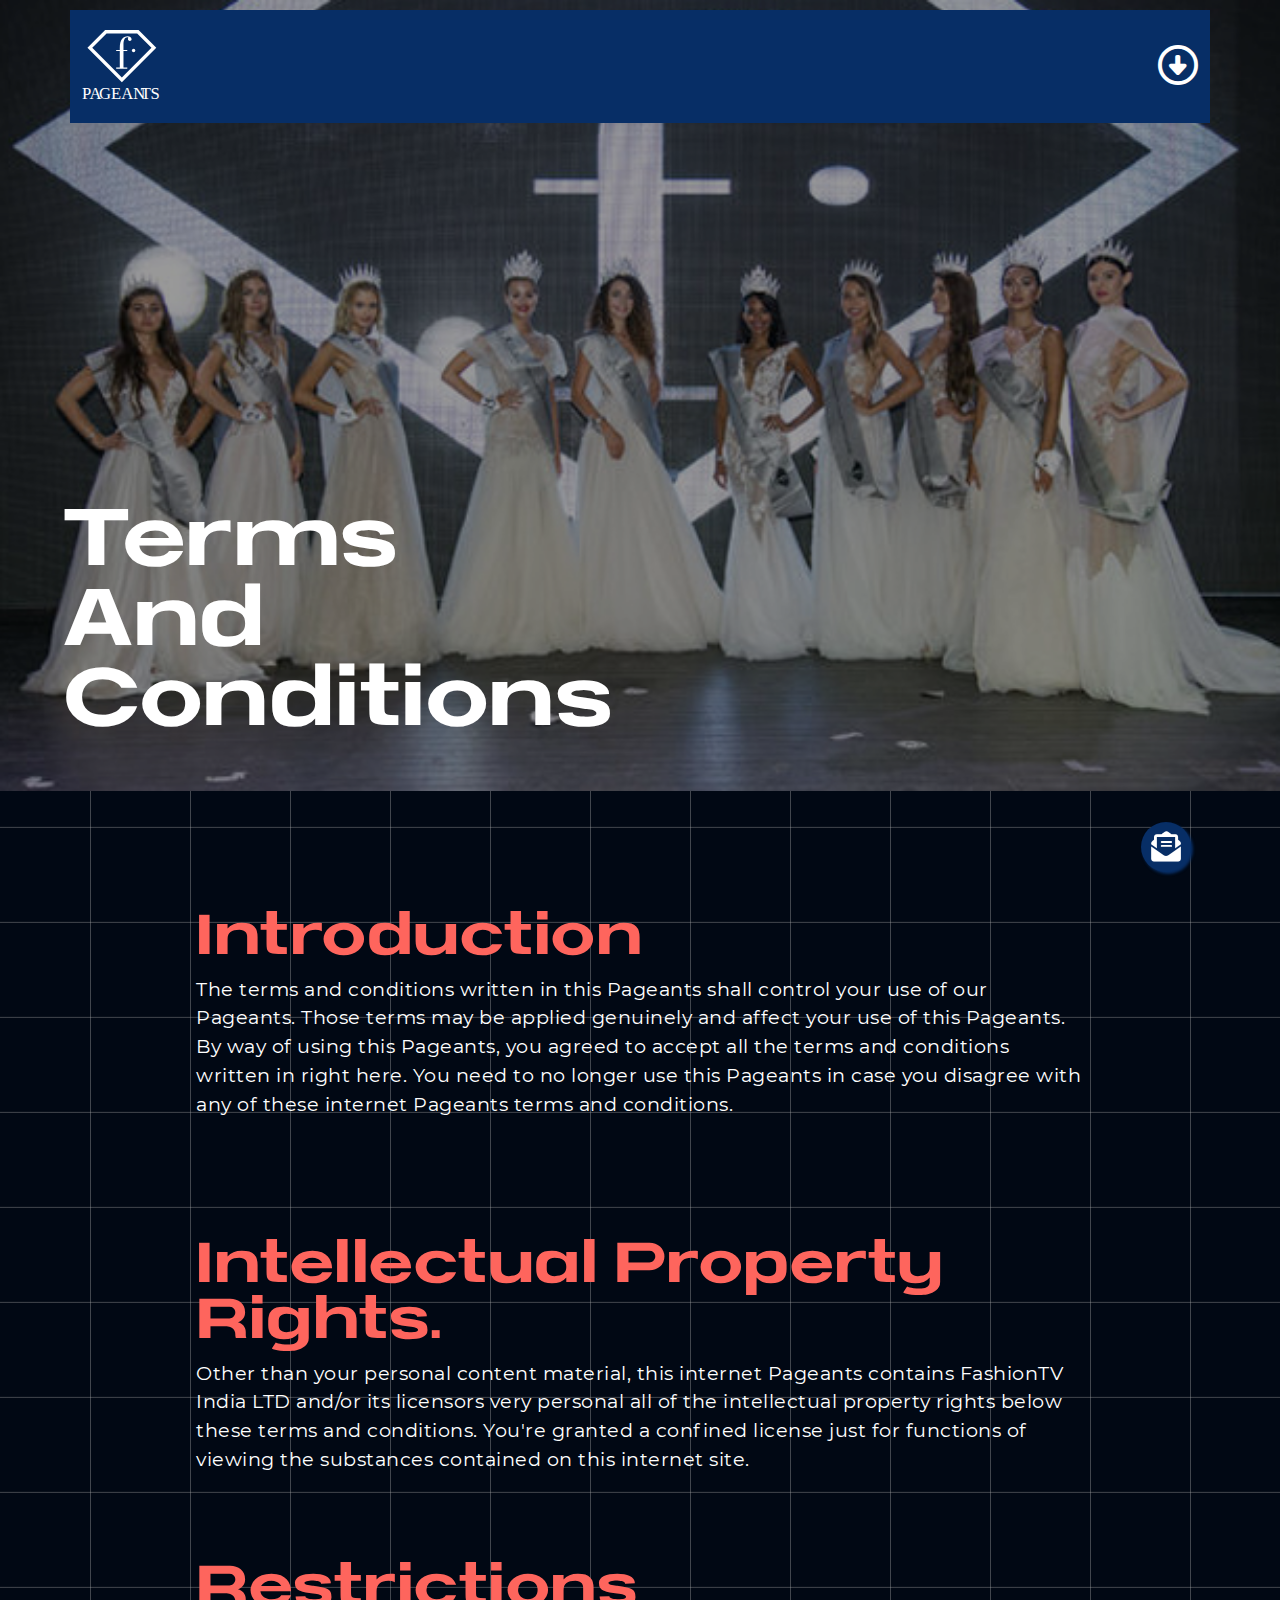
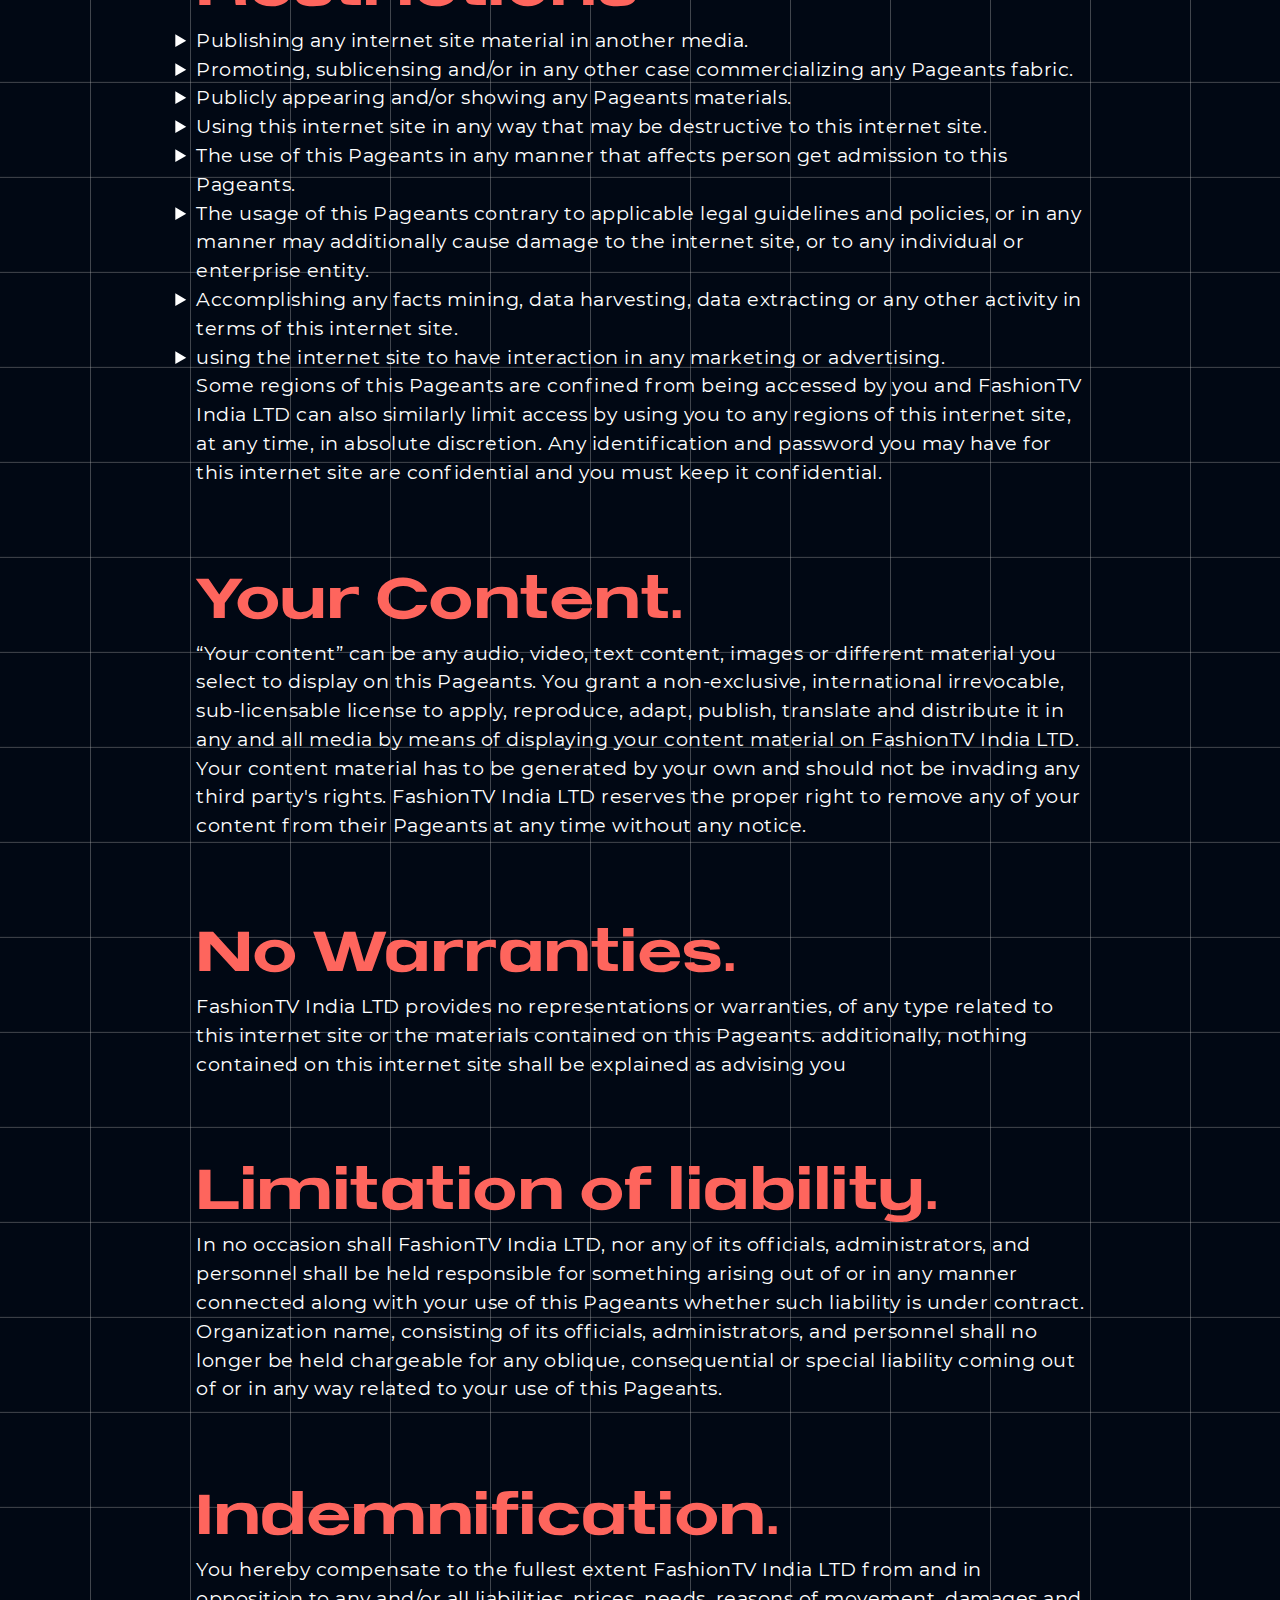
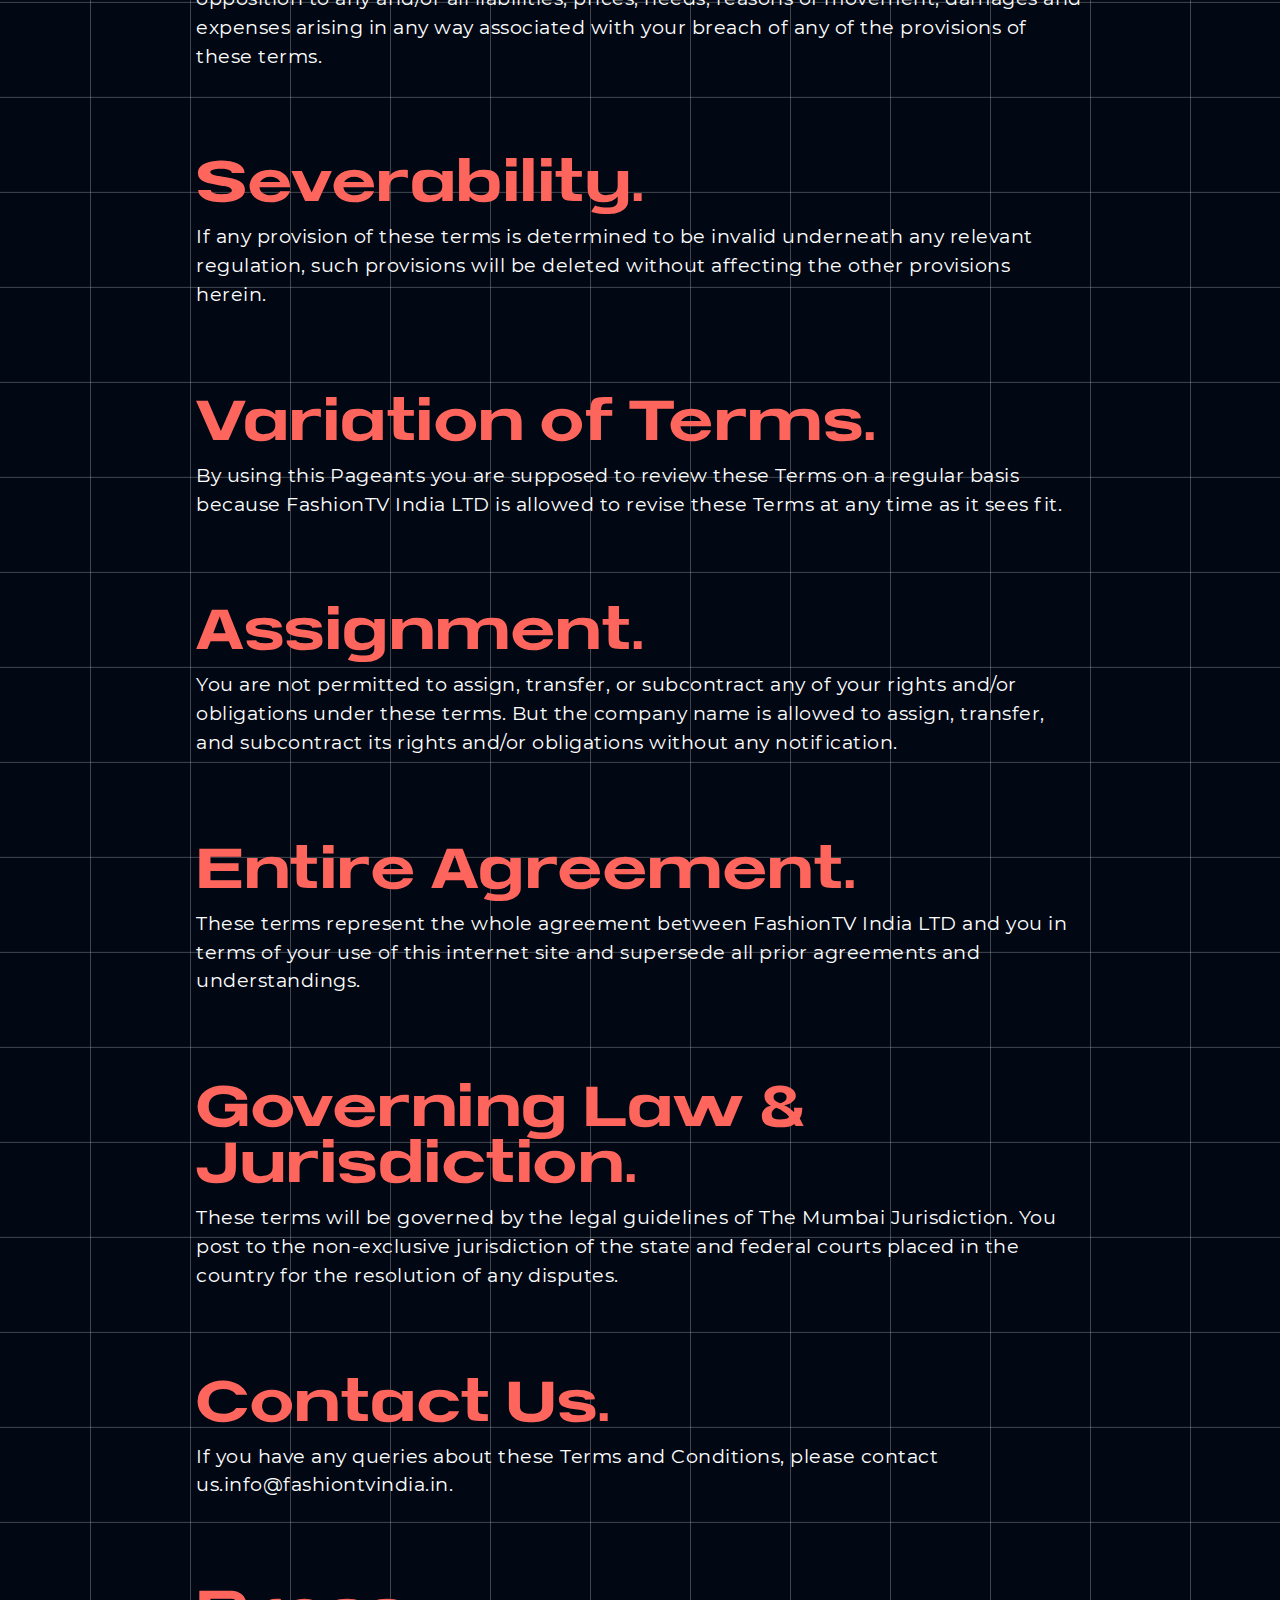
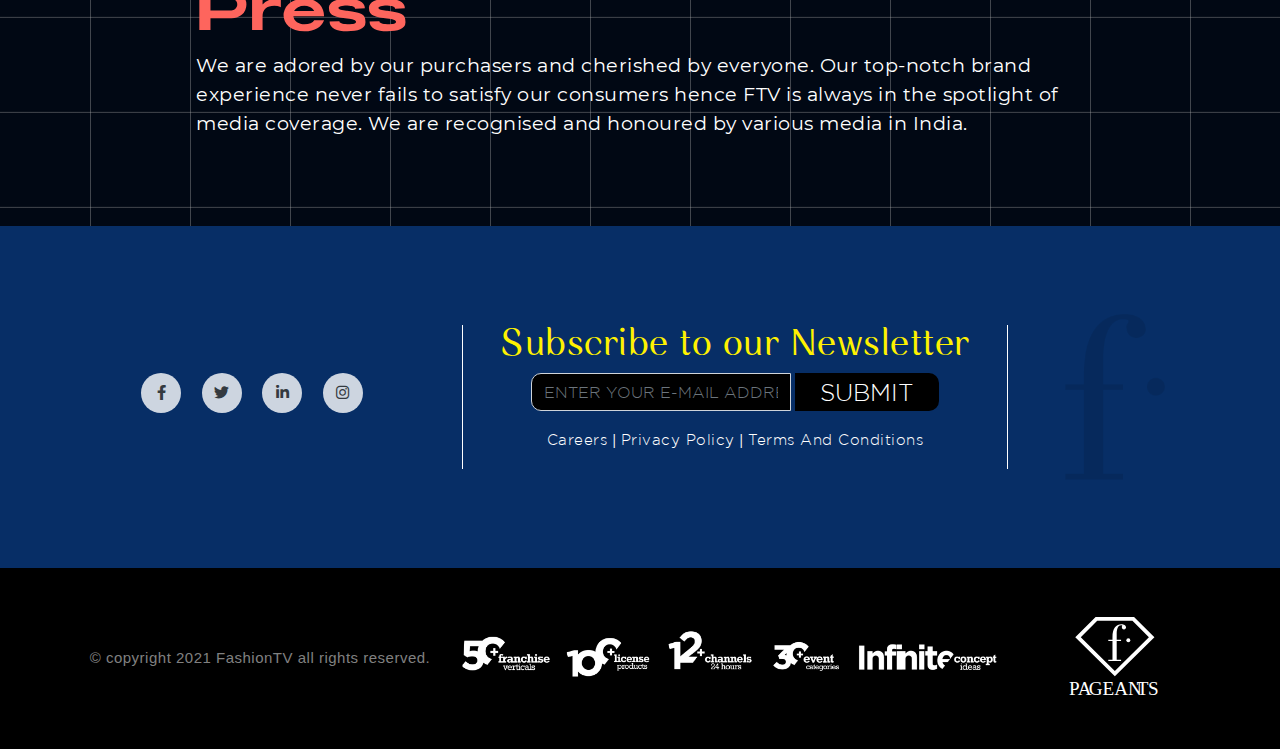
<file: terms&conditions.html>
<!DOCTYPE html>
<html lang="en">

<head>
    <meta charset="UTF-8" />
    <meta http-equiv="X-UA-Compatible" content="IE=edge" />
    <meta name="viewport" content="width=device-width, initial-scale=1.0" />
    <title>FashionTV Pageants | Terms & Conditions</title>
    <link href="./assets/images/icons/favicon.png" rel="icon" />
    <link rel="stylesheet" href="./assets/css/bootstrap.min.css" />
    <link rel="stylesheet" href="https://cdnjs.cloudflare.com/ajax/libs/font-awesome/6.0.0-beta2/css/all.min.css" />
    <link rel="stylesheet" href="https://unpkg.com/swiper/swiper-bundle.min.css" />
    <link rel="stylesheet" href="./assets/css/style.css" />
    <link rel="stylesheet" href="./assets/css/responsive.css" />
</head>

<body>
    <nav class="container" id="nav">
        <a href="./index.html" class="logo">
            <img src="./assets/images/icons/pageants-w-logo.svg" alt="img" />
        </a>
        <div class="menu" id="menu">
            <i class="far fa-arrow-alt-circle-down"></i>
        </div>
    </nav>
    <ul class="content container" id="content">
        <li><a href="./index.html">Home</a></li>
        <li><a href="./micheladam.html">Michel Adam</a></li>
        <li><a href="./kashiffkhan.html">Kashiff Khan</a></li>
        <li><a href="./fashiontv.html">FashionTV</a></li>
        <li><a href="./channels.html">Channels</a></li>
        <li><a href="./ftvpageants.html">FTV Peagents</a></li>
        <!-- <li><a href="#">Features</a></li>
        <li><a href="#">Franchise</a></li> -->
    </ul>
    <div class="privacy-main">
      <!-- <div class="row"> -->
      <div class="privacy-main-img">
        <img src="./assets/images/career (3).jpg" alt="" />
      </div>
      <!-- </div> -->
      <div class="privacy-img-text">
        <h1>Terms And Conditions</h1>
      </div>
    </div>

    <section class="privacy-content-main">
      <div class="container">
        <div class="row">
          <div class="privacy-content">
            <h1>Introduction</h1>
            <p>
              The terms and conditions written in this Pageants shall
              control your use of our Pageants. Those terms may be applied
              genuinely and affect your use of this Pageants. By way of
              using this Pageants, you agreed to accept all the terms and
              conditions written in right here. You need to no longer use this
              Pageants in case you disagree with any of these internet
              Pageants terms and conditions.
            </p>
          </div>
        </div>
      </div>
    </section>

    <section class="privacy-content-main1">
      <div class="container">
        <div class="row">
          <div class="privacy-content">
            <h1>Intellectual Property Rights.</h1>
            <p>
              Other than your personal content material, this internet
              Pageants contains FashionTV India LTD and/or its licensors
              very personal all of the intellectual property rights below these
              terms and conditions. You're granted a confined license just for
              functions of viewing the substances contained on this internet
              site.
            </p>
          </div>
        </div>
      </div>
    </section>

    <section class="privacy-content-main1">
      <div class="container">
        <div class="row">
          <div class="privacy-content">
            <h1>Restrictions</h1>
            <ul>
              <li>Publishing any internet site material in another media.</li>
              <li>
                Promoting, sublicensing and/or in any other case commercializing
                any Pageants fabric.
              </li>
              <li>
                Publicly appearing and/or showing any Pageants materials.
              </li>
              <li>
                Using this internet site in any way that may be destructive to
                this internet site.
              </li>
              <li>
                The use of this Pageants in any manner that affects person
                get admission to this Pageants.
              </li>
              <li>
                The usage of this Pageants contrary to applicable legal
                guidelines and policies, or in any manner may additionally cause
                damage to the internet site, or to any individual or enterprise
                entity.
              </li>
              <li>
                Accomplishing any facts mining, data harvesting, data extracting
                or any other activity in terms of this internet site.
              </li>
              <li>
                using the internet site to have interaction in any marketing or
                advertising.
              </li>
            </ul>
            <p>
              Some regions of this Pageants are confined from being accessed
              by you and FashionTV India LTD can also similarly limit access by
              using you to any regions of this internet site, at any time, in
              absolute discretion. Any identification and password you may have
              for this internet site are confidential and you must keep it
              confidential.
            </p>
          </div>
        </div>
      </div>
    </section>
    <section class="privacy-content-main1">
      <div class="container">
        <div class="row">
          <div class="privacy-content">
            <h1>Your Content.</h1>
            <p>
              “Your content” can be any audio, video, text content, images or
              different material you select to display on this Pageants. You
              grant a non-exclusive, international irrevocable, sub-licensable
              license to apply, reproduce, adapt, publish, translate and
              distribute it in any and all media by means of displaying your
              content material on FashionTV India LTD.
              <br />
              Your content material has to be generated by your own and should
              not be invading any third party's rights. FashionTV India LTD
              reserves the proper right to remove any of your content from their
              Pageants at any time without any notice.
            </p>
          </div>
        </div>
      </div>
    </section>
    <section class="privacy-content-main1">
      <div class="container">
        <div class="row">
          <div class="privacy-content">
            <h1>No Warranties.</h1>
            <p>
              FashionTV India LTD provides no representations or warranties, of
              any type related to this internet site or the materials contained
              on this Pageants. additionally, nothing contained on this
              internet site shall be explained as advising you
            </p>
          </div>
        </div>
      </div>
    </section>
    <section class="privacy-content-main1">
      <div class="container">
        <div class="row">
          <div class="privacy-content">
            <h1>Limitation of liability.</h1>
            <p>
              In no occasion shall FashionTV India LTD, nor any of its
              officials, administrators, and personnel shall be held responsible
              for something arising out of or in any manner connected along with
              your use of this Pageants whether such liability is under
              contract. Organization name, consisting of its officials,
              administrators, and personnel shall no longer be held chargeable
              for any oblique, consequential or special liability coming out of
              or in any way related to your use of this Pageants.
            </p>
          </div>
        </div>
      </div>
    </section>
    <section class="privacy-content-main1">
      <div class="container">
        <div class="row">
          <div class="privacy-content">
            <h1>Indemnification.</h1>
            <p>
              You hereby compensate to the fullest extent FashionTV India LTD
              from and in opposition to any and/or all liabilities, prices,
              needs, reasons of movement, damages and expenses arising in any
              way associated with your breach of any of the provisions of these
              terms.
            </p>
          </div>
        </div>
      </div>
    </section>

    <section class="privacy-content-main1">
      <div class="container">
        <div class="row">
          <div class="privacy-content">
            <h1>Severability.</h1>
            <p>
              If any provision of these terms is determined to be invalid
              underneath any relevant regulation, such provisions will be
              deleted without affecting the other provisions herein.
            </p>
          </div>
        </div>
      </div>
    </section>

    <section class="privacy-content-main1">
      <div class="container">
        <div class="row">
          <div class="privacy-content">
            <h1>Variation of Terms.</h1>
            <p>
              By using this Pageants you are supposed to review these Terms
              on a regular basis because FashionTV India LTD is allowed to
              revise these Terms at any time as it sees fit.
            </p>
          </div>
        </div>
      </div>
    </section>

    <section class="privacy-content-main1">
      <div class="container">
        <div class="row">
          <div class="privacy-content">
            <h1>Assignment.</h1>
            <p>
              You are not permitted to assign, transfer, or subcontract any of
              your rights and/or obligations under these terms. But the company
              name is allowed to assign, transfer, and subcontract its rights
              and/or obligations without any notification.
            </p>
          </div>
        </div>
      </div>
    </section>

    <section class="privacy-content-main1">
      <div class="container">
        <div class="row">
          <div class="privacy-content">
            <h1>Entire Agreement.</h1>
            <p>
              These terms represent the whole agreement between FashionTV India
              LTD and you in terms of your use of this internet site and
              supersede all prior agreements and understandings.
            </p>
          </div>
        </div>
      </div>
    </section>

    <section class="privacy-content-main1">
      <div class="container">
        <div class="row">
          <div class="privacy-content">
            <h1>Governing Law & Jurisdiction.</h1>
            <p>
              These terms will be governed by the legal guidelines of The Mumbai
              Jurisdiction. You post to the non-exclusive jurisdiction of the
              state and federal courts placed in the country for the resolution
              of any disputes.
            </p>
          </div>
        </div>
      </div>
    </section>

    <section class="privacy-content-main1">
      <div class="container">
        <div class="row">
          <div class="privacy-content">
            <h1>Contact Us.</h1>
            <p>
              If you have any queries about these Terms and Conditions, please
              contact us.<strong>info@fashiontvindia.in.</strong>
            </p>
          </div>
        </div>
      </div>
    </section>

    <section class="privacy-content-main1">
      <div class="container">
        <div class="row">
          <div class="privacy-content">
            <h1>Press</h1>
            <p>
              We are adored by our purchasers and cherished by everyone. Our
              top-notch brand experience never fails to satisfy our consumers
              hence FTV is always in the spotlight of media coverage. We are
              recognised and honoured by various media in India.
            </p>
          </div>
        </div>
      </div>
    </section>

     
    <footer class="footer">
      <div class="container">
          <div class="row align-item">
              <div class="col-lg-4 col-md-4 col-sm-12">
                  <div class="footer-social-links ">
                      <a class="social-circle" href="#"><i class="fab fa-facebook-f"></i></a>
                      <a class="social-circle" href="#"><i class="fab fa-twitter"></i></a>
                      <a class="social-circle" href="#"><i class="fab fa-linkedin-in"></i></a>
                      <a class="social-circle" href="#"><i class="fab fa-instagram"></i></a>
                  </div>
              </div>
              <div class="col-lg-6 col-md-6 col-sm-12 ">
                  <div class="footer-content footer-border-right">
                      <h3>Subscribe to our Newsletter</h3>
                      <div class="form-group">
                          <form action="api.php" method="post" class="input-group">
                              <input type="email" name="nemail" class="form-control"
                                  placeholder="ENTER YOUR E-MAIL ADDRESS..." />
                              <input type="hidden" name="url" value="" id="currentURL">
                              <script>
                                  document.getElementById("currentURL").value = window.location.href;
                              </script>
                              <button class="submit-btn" type="submit" name="newsletter_submit">Submit</button>
                          </form>
                      </div>
                      <div class="career-link">
                          <a href="./career.html">Careers</a> |
                          <a href="./privacy-policy.html">Privacy Policy</a> |
                          <a href="./terms&conditions.html">Terms and Conditions</a>
                      </div>
                  </div>
              </div>
              <div class="col-lg-2 col-md-2 col-sm-12">
                  <div class="footer-branding">
                      <img src="./assets/images/icons/branding-img.png" alt="">
                  </div>
              </div>
          </div>
  </footer>
  <section class="copyright-sec">
      <div class="container">
          <div class="row" style="align-items: center;">
              <div class="col-lg-4 col-md-4 col-sm-12">
                  <div class="copyright">
                      <p>© copyright 2021 FashionTV all rights reserved.</p>
                  </div>
              </div>
              <div class="col-lg-6 col-md-6 col-sm-12">
                  <div class="copyright-img">
                      <img src="./assets/images/icons/footer-logos.png" alt="">
                  </div>
              </div>
              <div class="col-lg-2 col-md-2 col-sm-12">
                  <div class="footer-logo-img">
                      <a href="./index.html">
                      <img src="./assets/images/icons/pageants-w-logo.svg" alt="FashionTv Pageants logo">
                      </a>
                  </div>
              </div>

          </div>
      </div>
  </section>

  <a class="enquiry_now_btn" data-bs-toggle="modal" data-bs-target="#staticBackdrop" data-bs-toggle="tooltip"
  data-bs-placement="left" title="Enquire Now">
  <i class="fas fa-envelope-open-text my-float"></i>
</a>
<div class="modal fade" id="staticBackdrop" tabindex="-1" aria-labelledby="staticBackdropLabel" aria-hidden="true">
  <div class="modal-dialog modal-md">
    <div class="modal-content">
      <div class="modal-header">
        <h5 class="modal-title" id="staticBackdropLabel">Enquire Now</h5>
        <button type="button" class="btn-close" data-bs-dismiss="modal" aria-label="Close">
          <i class="far fa-times-circle"></i>
        </button>
      </div>
      <div class="modal-body">
        <div class="enquiry-form" id="enquiry-now">
          <div class="">
            <form action="api.php" method="post" class="enquiry-width">
              <input type="text" name="name" id="" placeholder="Your Name">
              <input type="text" name="number" id="" placeholder="Your Phone No.">
              <input type="email" name="email" id="" placeholder="Your Email">
              <select>
                <option selected="true" disabled="">Select State</option>
                <option value="Maharashtra">Maharashtra</option>
                <option value="Delhi">Delhi</option>
                <option value="Goa">Goa</option>
                <option value="Punjab">Punjab</option>
                <option value="Telangana">Telangana</option>
              </select>
              <select>
                <option selected="true" disabled="">Select City</option>
                <option value="Maharashtra">Mumbai</option>
                <option value="Delhi">New Delhi</option>
                <option value="Goa">Kerala</option>
                <option value="Punjab">Banglore</option>
                <option value="Telangana">Pune</option>
              </select>
              <select class="select-cls" name="investment_capacity">
                <option value="default">Investment Capacity</option>
                <option value="one">1</option>
                <option value="two">2</option>
                <option value="three">3</option>
                <option value="four">4</option>
              </select>
              <input type="text" name="name" id="" placeholder="Message">
              <button type="submit" value="Submit">Submit</button>
            </form>
          </div>
        </div>
      </div>
      <!-- <div class="modal-footer">
                <button type="button" class="btn btn-secondary" data-bs-dismiss="modal">Close</button>
                <button type="button" class="btn btn-primary">Understood</button>
            </div> -->
    </div>
  </div>
</div>
  <!-- Modal End -->

  <!-- Scroll to top button -->
  <!-- <button onclick="topFunction()" id="scrollbtn" title="Go to top"><i class="fas fa-arrow-up"></i></button> -->
  <a href="javascript:void(0)" id="scroll" style="display: none;"><span></span> 
      <span class="d-none">Scroll To Top</span>
  </a>
  <!-- Scroll to top button -->

  <script src="./assets/js/bootstrap.bundle.min.js"></script>     
  <script src="./assets/js/jquery.min.js"></script>  
  <script src="./assets/js/script.js" type="text/javascript"></script>
</body>

</html>
</file>
<file: assets/css/style.css>
/* ===================================
    Google fonts
====================================== */

@font-face {
  font-family: "NCS_Radhiumz";
  src: url(./fonts/NCS_Radhiumz[1].ttf);
}
@font-face {
  font-family: "Montserrat-Bold";
  src: url(./fonts/Montserrat-Bold.ttf);
}
@font-face {
  font-family: "Montserrat-Regular";
  src: url(./fonts/Montserrat-Regular.ttf);
}
@font-face {
  font-family: "MyriadPro-Regular";
  src: url(./fonts/MyriadPro-Regular.otf);
}
@font-face {
  font-family: "GothamLight";
  src: url(./fonts/GothamLight.ttf);
}
@font-face {
  font-family: "Rossanova";
  src: url(./fonts/Rossanova-Regular.otf);
}
@font-face {
  font-family: "BodoniBook";
  src: url(./fonts/Bodoni\ Book.otf);
}
body {
  font-family: "Montserrat-Regular";
  background-image: linear-gradient(to bottom, #aaaaaa61 1px, transparent 1px),
    linear-gradient(to right, #aaaaaa61 1px, transparent 1px);
  background-size: 40px 95px, 100px 40px, 12px 60px, 12px 60px;
  background-position: center;

  /* background-color: rgb(0, 0, 0,0.5); */
  font-size: 15px;
  background-color: #010814;
  color: #fff;
  font-weight: 300;
  line-height: 26px;
  letter-spacing: 0.5px;
  overflow-x: hidden;
  -webkit-font-smoothing: antialiased;
}
ol,
ul {
  margin: 0;
  padding: 0;
  list-style: none;
}
section,
.section-padding {
  position: relative;
  padding: 7.5rem 0;
  overflow: hidden;
}
section {
  overflow-x: hidden;
}

.portfolio-padding {
  padding: 7.5rem 0 4rem;
}
h1,
h2,
h3,
h4,
h5,
h6 {
  font-family: "", sans-serif;
}
h1,
h2,
h3,
h4,
h5,
h6 {
  line-height: 1;
}
h1 {
  font-size: 72px;
}
h2 {
  font-size: 3rem;
}
p {
  margin: 0;
  padding: 0;
  font-size: 15px;
  font-family: "", sans-serif;
  color: #535353;
}
img {
  max-width: 100%;
}
:focus {
  outline: none !important;
}
/* Width */
a,
a:active,
a:focus,
a:hover {
  text-decoration: none !important;
  outline: none;
  color: #fff;
}
a:focus,
a:hover {
  color: #fff;
}
a,
*::before,
*::after,
img,
span,
input,
button,
.navbar,
.fixedmenu,
.tp-bullet,
.owl-dot,
.owl-prev,
.owl-next {
  -webkit-transition: all 0.3s ease;
  -o-transition: all 0.3s ease;
  transition: all 0.3s ease;
}
i::before,
i::after {
  -webkit-transition: all 0s ease;
  -o-transition: all 0s ease;
  transition: all 0s ease;
}
/* transition none */
.no-transition * {
  transition-timing-function: initial;
  -moz-transition-timing-function: initial;
  -webkit-transition-timing-function: initial;
  -o-transition-timing-function: initial;
  -ms-transition-timing-function: initial;
  transition-duration: 0s;
  -moz-transition-duration: 0s;
  -webkit-transition-duration: 0s;
  -o-transition-duration: 0s;
  -ms-transition-duration: 0s;
}
.no-animation {
  animation: none !important;
}
.no-transform {
  transform: none !important;
}
::selection {
  color: #fff;
  background: #fe655d;
}
::-webkit-scrollbar-track {
  background-color: #e9edf0;
  border-left: 1px solid #ededed;
}
::-webkit-scrollbar {
  width: 7px;
  background-color: #fe655d;
}
::-webkit-scrollbar-thumb {
  background: #fe655d;
}
#more {
  display: none;
}
.read-more-btn {
  background: transparent;
  color: #fff;
  border: none;
  transition: 1s;
}
:focus {
  outline: none !important;
}
.primary-color{
  color: #fe655d;
}
.secondary-color{
  color: #97b8a5;
}
/* ================ Home page start ===================
======================================================= */
.intro-main-sec {
  background: #bcbcbc;
  padding: 3.5rem 0 0 0;
}
.intro-main-content {
}
.intro-main-content .intro-heading-one {
  text-transform: uppercase;
  font-family: "NCS_Radhiumz";
  color: #fe655d;
}
.intro-main-content .intro-heading-two {
  font-family: "Montserrat-Bold";
  color: #fff200;
}
.intro-main-content .intro-para-one {
  font-family: "Montserrat-Regular";
  color: #6d6e71;
}
.intro-main-img {
}
.intro-main-img img {
  width: 100%;
}
/* Video Section start */

/* ==================Intro Video Section Start ==================
=================================================================*/

/* .video-sec #desktop {
  display: block;
} */
/* .video-sec #mobile {
  display: none;
} */
/* .video-sec::before {
    content: "";
    background: rgba(20, 34, 71, 0.44);
    width: 100%;
    height: 100%;
    position: absolute;
    left: 0;
    top: 0;
    z-index: 2;
  } */
.video-sec {
  background-color: #fff;
}
/* .video-sec .video-res {
  width: 100%;
  margin: auto;
  object-fit: cover;
} */
/* .video-sec .video-wrap {
  position: relative;
} */
.fashiontv-video-sec {
  padding: 0 0 5.5rem 0;
}
.video-sec #desktop,
.fashiontv-video-sec-two .video-sec-ftv-two #desktop,
.fashiontv-video-sec .video-sec-ftv #desktop {
  display: block;
}
.video-sec #mobile,
.fashiontv-video-sec-two .video-sec-ftv-two #mobile,
.fashiontv-video-sec .video-sec-ftv #mobile {
  display: none;
}
/* .fashiontv-video-sec .video-sec-ftv::before {
  content: "";
  background: rgba(20, 34, 71, 0.44);
  background: linear-gradient(
    to bottom,
    #000000 0%,
    #00000085 30%,
    #00000075 40%,
    transparent 100%
  );
  width: 100%;
  height: 100%;
  position: absolute;
  left: 0;
  top: 0;
  z-index: 2;
} */
.fashiontv-video-sec .video-sec-ftv {
  width: 80%;
  margin: auto;
  background-color: #000;
  background-attachment: fixed;
}
.video-sec .video-res,
.fashiontv-video-sec-two .video-sec-ftv-two .video-res,
.fashiontv-video-sec .video-sec-ftv .video-res {
  width: 100%;
  margin: auto;
  object-fit: cover;
}

/* .fashiontv-video-sec-two .video-sec-ftv-two .video-res {
  width: 100%;
  margin: auto;
  object-fit: cover;
} */
.video-sec .video-wrap,
.fashiontv-video-sec-two .video-sec-ftv-two .video-wrap-ftv-two,
.fashiontv-video-sec .video-sec-ftv .video-wrap-ftv {
  position: relative;
}
.fashiontv-video-sec-two .video-sec-ftv-two .video-text-two,
.fashiontv-video-sec .video-sec-ftv .video-text {
  position: absolute;
  top: 0;
  left: 50%;
  transform: translate(-50%, 0%);
  z-index: 2;
}

.fashiontv-video-sec-two .video-sec-ftv-two .video-text-two h1,
.fashiontv-video-sec .video-sec-ftv .video-text h1 {
  font-family: "Montserrat-Bold";
  color: #fff200;
  font-size: 2rem;
}
/*
  .video-sec .video-text h1 span {
    color: #fff;
    display: block;
  }
  .video-sec .video-text p {
    color: #fff;
  } */

/* Video Section End */
.fashiontv-video-sec-two {
  padding: 0 0 5.5rem 0;
}
/* .fashiontv-video-sec-two .video-sec-ftv-two #desktop {
  display: block;
} */
/* .fashiontv-video-sec-two .video-sec-ftv-two #mobile {
  display: none;
} */
.fashiontv-video-sec-two .video-sec-ftv-two::before {
  content: "";
  background: rgba(20, 34, 71, 0.44);
  background: linear-gradient(
    to bottom,
    #000000 0%,
    #00000085 30%,
    #00000075 40%,
    transparent 100%
  );
  width: 100%;
  height: 100%;
  position: absolute;
  left: 0;
  top: 0;
  z-index: 2;
}
.fashiontv-video-sec-two .video-sec-ftv-two {
  width: 80%;
  margin: auto;
  background-color: #000;
  background-attachment: fixed;
}

/* .fashiontv-video-sec-two .video-sec-ftv-two .video-wrap-ftv-two {
  position: relative;
} */

/* .fashiontv-video-sec-two .video-sec-ftv-two .video-text-two {
  position: absolute;
  top: 0;
  left: 50%;
  transform: translate(-50%, 0%);
  z-index: 2;
} */
/* .fashiontv-video-sec-two .video-sec-ftv-two .video-text-two h1 {
  font-family: "Montserrat-Bold";
  color: #fff200;
  font-size: 2rem;
} */
/* ================ Home page End =====================
========================================================*/

/* test :start */
.fnc {
  /* you can add color names and their values here and then simply add classes like .m--blend-$colorName to .fnc-slide to apply specific color for mask blend mode */
}
.fnc-slider {
  overflow: hidden;
  box-sizing: border-box;
  position: relative;
  height: 100vh;
}
.fnc-slider *,
.fnc-slider *:before,
.fnc-slider *:after {
  box-sizing: border-box;
}
.fnc-slider__slides {
  position: relative;
  height: 100%;
  transition: transform 1s 0.6666666667s;
}
.fnc-slider .m--blend-dark .fnc-slide__inner {
  background-color: #bcbcbc;
}
.fnc-slider .m--navbg-dark,
.fnc-slider .m--blend-dark .fnc-slide__mask-inner {
  background-color: #a39e9e;
}
/* .fnc-slider .m--navbg-dark {
  background-color: #575757;
} */
.fnc-slider .m--blend-green .fnc-slide__inner {
  background-color: #97b8a5;
}
.fnc-slider .m--navbg-green,
.fnc-slider .m--blend-green .fnc-slide__mask-inner {
  background-color: #60b181;
}
/* .fnc-slider .m--navbg-green {
  background-color: #42605e;
} */
.fnc-slider .m--blend-red .fnc-slide__inner {
  background-color: #fe655d;
}
.fnc-slider .m--navbg-red,
.fnc-slider .m--blend-red .fnc-slide__mask-inner {
  background-color: #f35048;
}
/* .fnc-slider .m--navbg-red {
  background-color: #990e13;
} */
.fnc-slider .m--blend-blue .fnc-slide__inner {
  background-color: #203e68;
}
.fnc-slider .m--navbg-blue,
.fnc-slider .m--blend-blue .fnc-slide__mask-inner {
  background-color: #072e66;
}
/* .fnc-slider .m--navbg-blue {
  background-color: #2d7791;
} */
.fnc-slider .m--blend-yellow .fnc-slide__inner {
  background-color: #fff200;
}
.fnc-slider .m--navbg-yellow,
.fnc-slider .m--blend-yellow .fnc-slide__mask-inner {
  background-color: #cac000;
}
.fnc-slide {
  overflow: hidden;
  position: absolute;
  left: 0;
  top: 0;
  width: 100%;
  height: 100%;
  transform: translate3d(0, 0, 0);
}
.fnc-slide.m--before-sliding {
  z-index: 2 !important;
  transform: translate3d(100%, 0, 0);
}
.fnc-slide.m--active-slide {
  z-index: 1;
  transition: transform 1s 0.6666666667s ease-in-out;
  transform: translate3d(0, 0, 0);
}
.fnc-slide__inner {
  position: relative;
  height: 100%;
  background-size: cover;
  background-position: center top;
  transform: translate3d(0, 0, 0);
}
.m--global-blending-active .fnc-slide__inner,
.m--blend-bg-active .fnc-slide__inner {
  background-blend-mode: luminosity;
}
.m--before-sliding .fnc-slide__inner {
  transform: translate3d(-100%, 0, 0);
}
.m--active-slide .fnc-slide__inner {
  transition: transform 1s 0.6666666667s ease-in-out;
  transform: translate3d(0, 0, 0);
}
.fnc-slide__mask {
  overflow: hidden;
  z-index: 1;
  position: absolute;
  right: 60%;
  top: 15%;
  width: 50.25vh;
  height: 67vh;
  margin-right: -90px;
  clip-path: polygon(
    0 0,
    100% 0,
    100% 100%,
    0 100%,
    0 0,
    6vh 0,
    6vh 61vh,
    44vh 61vh,
    44vh 6vh,
    6vh 6vh
  );
  transform-origin: 50% 0;
  transition-timing-function: ease-in-out;
}
.m--before-sliding .fnc-slide__mask {
  transform: rotate(-10deg) translate3d(200px, 0, 0);
  opacity: 0;
}
.m--active-slide .fnc-slide__mask {
  transition: transform 0.7s 1.2222222222s, opacity 0.35s 1.2222222222s;
  transform: translate3d(0, 0, 0);
  opacity: 1;
}
.m--previous-slide .fnc-slide__mask {
  transition: transform 0.7s 0.3333333333s, opacity 0.35s 0.6833333333s;
  transform: rotate(10deg) translate3d(-200px, 0, 0);
  opacity: 0;
}
.fnc-slide__mask-inner {
  z-index: -1;
  position: absolute;
  left: 50%;
  top: 50%;
  width: 100vw;
  height: 100vh;
  margin-left: -50vw;
  margin-top: -50vh;
  background-size: cover;
  background-position: center center;
  background-blend-mode: luminosity;
  transform-origin: 50% 16.5vh;
  transition-timing-function: ease-in-out;
}
.m--before-sliding .fnc-slide__mask-inner {
  transform: translateY(0) rotate(10deg) translateX(-200px) translateZ(0);
}
.m--active-slide .fnc-slide__mask-inner {
  transition: transform 0.7s 1.2222222222s;
  transform: translateX(0);
}
.m--previous-slide .fnc-slide__mask-inner {
  transition: transform 0.7s 0.3333333333s;
  transform: translateY(0) rotate(-10deg) translateX(200px) translateZ(0);
}
.fnc-slide__content {
  z-index: 2;
  position: absolute;
  left: 40%;
  top: 40%;
}
.fnc-slide__heading {
  margin-bottom: 10px;
  text-transform: uppercase;
}
.fnc-slide__heading-line {
  overflow: hidden;
  position: relative;
  padding-right: 20px;
  font-size: 100px;
  color: #fff;
  word-spacing: 10px;
}
.fnc-slide__heading-line:nth-child(2) {
  padding-left: 30px;
}
.m--before-sliding .fnc-slide__heading-line {
  transform: translateY(100%);
}
.m--active-slide .fnc-slide__heading-line {
  transition: transform 1.5s 1s;
  transform: translateY(0);
}
.m--previous-slide .fnc-slide__heading-line {
  transition: transform 1.5s;
  transform: translateY(-100%);
}
.fnc-slide__heading-line span {
  display: block;
}
.m--before-sliding .fnc-slide__heading-line span {
  transform: translateY(-100%);
}
.m--active-slide .fnc-slide__heading-line span {
  transition: transform 1.5s 1s;
  transform: translateY(0);
}
.m--previous-slide .fnc-slide__heading-line span {
  transition: transform 1.5s;
  transform: translateY(100%);
}
.fnc-slide__action-btn {
  position: relative;
  margin-left: 200px;
  padding: 5px 15px;
  font-size: 20px;
  line-height: 1;
  color: transparent;
  border: none;
  text-transform: uppercase;
  background: transparent;
  cursor: pointer;
  text-align: center;
  outline: none;
}
.fnc-slide__action-btn span {
  position: absolute;
  left: 0;
  top: 0;
  width: 100%;
  height: 100%;
  perspective: 1000px;
  transform-style: preserve-3d;
  transition: transform 0.3s;
  transform-origin: 50% 0;
  line-height: 30px;
  color: #fff;
}
.fnc-slide__action-btn span:before {
  content: "";
  position: absolute;
  left: 0;
  top: 0;
  width: 100%;
  height: 100%;
  border: 2px solid #fff;
  border-top: none;
  border-bottom: none;
}
.fnc-slide__action-btn span:after {
  content: attr(data-text);
  position: absolute;
  left: 0;
  top: 0;
  width: 100%;
  height: 100%;
  line-height: 30px;
  background: #1f2833;
  opacity: 0;
  transform-origin: 50% 0;
  transform: translateY(100%) rotateX(-90deg);
  transition: opacity 0.15s 0.15s;
}
.fnc-slide__action-btn:hover span {
  transform: rotateX(90deg);
}
.fnc-slide__action-btn:hover span:after {
  opacity: 1;
  transition: opacity 0.15s;
}
.fnc-nav {
  z-index: 5;
  position: absolute;
  right: 0;
  bottom: 0;
}
.fnc-nav__bgs {
  z-index: -1;
  overflow: hidden;
  position: absolute;
  left: 0;
  top: 0;
  width: 100%;
  height: 100%;
}
.fnc-nav__bg {
  position: absolute;
  left: 0;
  top: 0;
  width: 100%;
  height: 100%;
}
.fnc-nav__bg.m--nav-bg-before {
  z-index: 2 !important;
  transform: translateX(100%);
}
.fnc-nav__bg.m--active-nav-bg {
  z-index: 1;
  transition: transform 1s 0.6666666667s;
  transform: translateX(0);
}
.fnc-nav__controls {
  font-size: 0;
}
.fnc-nav__control {
  overflow: hidden;
  position: relative;
  display: inline-block;
  vertical-align: top;
  width: 100px;
  height: 50px;
  font-size: 14px;
  color: #fff;
  text-transform: uppercase;
  background: transparent;
  border: none;
  outline: none;
  cursor: pointer;
  transition: background-color 0.5s;
}
.fnc-nav__control.m--active-control {
  background: #1f2833;
}
.fnc-nav__control-progress {
  position: absolute;
  left: 0;
  bottom: 0;
  width: 100%;
  height: 2px;
  background: #fff;
  transform-origin: 0 50%;
  transform: scaleX(0);
  transition-timing-function: linear !important;
}
.m--with-autosliding .m--active-control .fnc-nav__control-progress {
  transform: scaleX(1);
}
.m--prev-control .fnc-nav__control-progress {
  transform: translateX(100%);
  transition: transform 0.5s !important;
}
.m--reset-progress .fnc-nav__control-progress {
  transform: scaleX(0);
  transition: transform 0s 0s !important;
}
.m--autosliding-blocked .fnc-nav__control-progress {
  transition: all 0s 0s !important;
  transform: scaleX(0) !important;
}
/* NOT PART OF COMMON SLIDER STYLES */

.demo-cont {
  overflow: hidden;
  position: relative;
  height: 100vh;
  perspective: 1500px;
  background: #000;
}
.demo-cont__credits {
  box-sizing: border-box;
  overflow-y: auto;
  z-index: 1;
  position: absolute;
  right: 0;
  top: 0;
  width: 400px;
  height: 100%;
  padding: 20px 10px 30px;
  background: #303030;
  font-family: "Open Sans", Helvetica, Arial, sans-serif;
  color: #fff;
  text-align: center;
  transition: transform 0.7s;
  transform: translate3d(100%, 0, 0) rotateY(-45deg);
  will-change: transform;
}
.credits-active .demo-cont__credits {
  transition: transform 0.7s 0.2333333333s;
  transform: translate3d(0, 0, 0);
}
.demo-cont__credits *,
.demo-cont__credits *:before,
.demo-cont__credits *:after {
  box-sizing: border-box;
}
.demo-cont__credits-close {
  position: absolute;
  right: 20px;
  top: 20px;
  width: 28px;
  height: 28px;
  cursor: pointer;
}
.demo-cont__credits-close:before,
.demo-cont__credits-close:after {
  content: "";
  position: absolute;
  left: 0;
  top: 50%;
  width: 100%;
  height: 2px;
  margin-top: -1px;
  background: #fff;
}
.demo-cont__credits-close:before {
  transform: rotate(45deg);
}
.demo-cont__credits-close:after {
  transform: rotate(-45deg);
}
.demo-cont__credits-heading {
  text-transform: uppercase;
  font-size: 40px;
  margin-bottom: 20px;
}
.demo-cont__credits-img {
  display: block;
  width: 60%;
  margin: 0 auto 30px;
  border-radius: 10px;
}
.demo-cont__credits-name {
  margin-bottom: 20px;
  font-size: 30px;
}
.demo-cont__credits-link {
  display: block;
  margin-bottom: 10px;
  font-size: 24px;
  color: #fff;
}
.demo-cont__credits-blend {
  font-size: 30px;
  margin-bottom: 10px;
}
.example-slider {
  z-index: 2;
  transform: translate3d(0, 0, 0);
  transition: transform 0.7s;
}
.credits-active .example-slider {
  transform: translate3d(-400px, 0, 0) rotateY(10deg) scale(0.9);
}
.example-slider .fnc-slide-1 .fnc-slide__inner,
.example-slider .fnc-slide-1 .fnc-slide__mask-inner {
  background-image: url("../images/mrs-01.jpg");
}
.example-slider .fnc-slide-2 .fnc-slide__inner,
.example-slider .fnc-slide-2 .fnc-slide__mask-inner {
  background-image: url("../images/mr-01.jpg");
}
.example-slider .fnc-slide-3 .fnc-slide__inner,
.example-slider .fnc-slide-3 .fnc-slide__mask-inner {
  background-image: url("../images/mrs-0567-01.jpg");
}
.example-slider .fnc-slide-3 .fnc-slide__inner:before {
  content: "";
  position: absolute;
  left: 0;
  top: 0;
  width: 100%;
  height: 100%;
  background: rgba(255, 255, 255, 0.1);
}
.example-slider .fnc-slide-4 .fnc-slide__inner,
.example-slider .fnc-slide-4 .fnc-slide__mask-inner {
  background-image: url("../images/mrs-02-03-01.jpg");
}
.example-slider .fnc-slide-4 .fnc-slide__inner:before {
  content: "";
  position: absolute;
  left: 0;
  top: 0;
  width: 100%;
  height: 100%;
  background: rgba(0, 0, 0, 0.2);
}
.example-slider .fnc-slide-5 .fnc-slide__inner,
.example-slider .fnc-slide-5 .fnc-slide__mask-inner {
  background-image: url("../images/mr.\ teen-01.jpg");
}
.example-slider .fnc-slide-5 .fnc-slide__inner:before {
  content: "";
  position: absolute;
  left: 0;
  top: 0;
  width: 100%;
  height: 100%;
  background: rgba(0, 0, 0, 0.2);
}
.example-slider .fnc-slide-6 .fnc-slide__inner,
.example-slider .fnc-slide-6 .fnc-slide__mask-inner {
  background-image: url("../images/mrs-02-01.jpg");
}
.example-slider .fnc-slide-6 .fnc-slide__inner:before {
  content: "";
  position: absolute;
  left: 0;
  top: 0;
  width: 100%;
  height: 100%;
  background: rgba(0, 0, 0, 0.2);
}
.example-slider .fnc-slide-7 .fnc-slide__inner,
.example-slider .fnc-slide-7 .fnc-slide__mask-inner {
  background-image: url("../images/prince.jpg");
}
.example-slider .fnc-slide-7 .fnc-slide__inner:before {
  content: "";
  position: absolute;
  left: 0;
  top: 0;
  width: 100%;
  height: 100%;
  background: rgba(0, 0, 0, 0.2);
}
.example-slider .fnc-slide-8 .fnc-slide__inner,
.example-slider .fnc-slide-8 .fnc-slide__mask-inner {
  background-image: url("../images/princess-01.jpg");
}
.example-slider .fnc-slide-8 .fnc-slide__inner:before {
  content: "";
  position: absolute;
  left: 0;
  top: 0;
  width: 100%;
  height: 100%;
  background: rgba(0, 0, 0, 0.2);
}
.example-slider .fnc-slide__heading,
.example-slider .fnc-slide__action-btn,
.example-slider .fnc-nav__control {
  font-family: "Open Sans", Helvetica, Arial, sans-serif;
}
.colorful-switch {
  position: relative;
  width: 180px;
  height: 77.1428571429px;
  margin: 0 auto;
  border-radius: 32.1428571429px;
  background: #cfcfcf;
}
.colorful-switch:before {
  content: "";
  z-index: -1;
  position: absolute;
  left: -5px;
  top: -5px;
  width: 190px;
  height: 87.1428571429px;
  border-radius: 37.1428571429px;
  background: #314239;
  transition: background-color 0.3s;
}
.colorful-switch:hover:before {
  background: #4c735f;
}
.colorful-switch__checkbox {
  z-index: -10;
  position: absolute;
  left: 0;
  top: 0;
  opacity: 0;
}
.colorful-switch__label {
  z-index: 1;
  overflow: hidden;
  position: absolute;
  left: 0;
  top: 0;
  width: 100%;
  height: 100%;
  border-radius: 32.1428571429px;
  cursor: pointer;
}
.colorful-switch__bg {
  position: absolute;
  left: 0;
  top: 0;
  width: 540px;
  height: 100%;
  background: linear-gradient(
    90deg,
    #14dcd6 0,
    #10e7bd 180px,
    #ef9c29 360px,
    #e76339 100%
  );
  transition: transform 0.5s;
  transform: translate3d(-360px, 0, 0);
}
.colorful-switch__checkbox:checked
  ~ .colorful-switch__label
  .colorful-switch__bg {
  transform: translate3d(0, 0, 0);
}
.colorful-switch__dot {
  position: absolute;
  left: 131.1428571429px;
  top: 50%;
  width: 5.1428571429px;
  height: 5.1428571429px;
  margin-left: -2.5714285714px;
  margin-top: -2.5714285714px;
  border-radius: 50%;
  background: #fff;
  transition: transform 0.5s;
  transform: translate3d(0, 0, 0);
}
.colorful-switch__checkbox:checked
  ~ .colorful-switch__label
  .colorful-switch__dot {
  transform: translate3d(-80.3571428571px, 0, 0);
}
.colorful-switch__on {
  position: absolute;
  left: 104.1428571429px;
  top: 22.5px;
  width: 19.2857142857px;
  height: 36px;
  transition: transform 0.5s;
  transform: translate3d(0, 0, 0);
}
.colorful-switch__checkbox:checked
  ~ .colorful-switch__label
  .colorful-switch__on {
  transform: translate3d(-80.3571428571px, 0, 0);
}
.colorful-switch__on__inner {
  position: absolute;
  width: 100%;
  height: 100%;
  transition: transform 0.25s 0s cubic-bezier(0.52, -0.96, 0.51, 1.28);
  transform-origin: 100% 50%;
  transform: rotate(45deg) scale(0) translateZ(0);
}
.colorful-switch__checkbox:checked
  ~ .colorful-switch__label
  .colorful-switch__on__inner {
  transition: transform 0.25s 0.25s cubic-bezier(0.67, -0.16, 0.47, 1.61);
  transform: rotate(45deg) scale(1) translateZ(0);
}
.colorful-switch__on__inner:before,
.colorful-switch__on__inner:after {
  content: "";
  position: absolute;
  border-radius: 2.5714285714px;
  background: #fff;
}
.colorful-switch__on__inner:before {
  left: 0;
  bottom: 0;
  width: 100%;
  height: 6.1428571429px;
}
.colorful-switch__on__inner:after {
  right: 0;
  top: 0;
  width: 6.1428571429px;
  height: 100%;
}
.colorful-switch__off {
  position: absolute;
  left: 131.1428571429px;
  top: 50%;
  width: 41.1428571429px;
  height: 41.1428571429px;
  margin-left: -20.5714285714px;
  margin-top: -20.5714285714px;
  transition: transform 0.5s;
  transform: translate3d(0, 0, 0);
}
.colorful-switch__checkbox:checked
  ~ .colorful-switch__label
  .colorful-switch__off {
  transform: translate3d(-80.3571428571px, 0, 0);
}
.colorful-switch__off:before,
.colorful-switch__off:after {
  content: "";
  position: absolute;
  left: 0;
  top: 50%;
  width: 100%;
  height: 5.1428571429px;
  margin-top: -2.5714285714px;
  border-radius: 2.5714285714px;
  background: #fff;
  transition: transform 0.25s 0.25s;
}
.colorful-switch__checkbox:checked
  ~ .colorful-switch__label
  .colorful-switch__off:before,
.colorful-switch__checkbox:checked
  ~ .colorful-switch__label
  .colorful-switch__off:after {
  transition-delay: 0s;
}
.colorful-switch__off:before {
  transform: rotate(45deg) scaleX(1) translateZ(0);
}
.colorful-switch__checkbox:checked
  ~ .colorful-switch__label
  .colorful-switch__off:before {
  transform: rotate(45deg) scaleX(0) translateZ(0);
}
.colorful-switch__off:after {
  transition-timing-function: cubic-bezier(0.67, -0.16, 0.47, 1.61);
  transform: rotate(-45deg) scaleX(1) translateZ(0);
}
.colorful-switch__checkbox:checked
  ~ .colorful-switch__label
  .colorful-switch__off:after {
  transition-timing-function: ease;
  transform: rotate(-45deg) scaleX(0) translateZ(0);
}

/* test :End */

/* home page miss ftv video section Start */
.missftv_sec {
  margin: 8.5rem 0;
  padding: 4.5rem 0;
  overflow: visible;
  background: linear-gradient(
    to right,
    #fe655d 0%,
    #fe655d 40%,
    transparent 40%,
    transparent 100%
  );
}
/* .missftv_sec-width{
	width: 100%;
} */
.missftv_sec-one {
  margin: 12.5rem 0 6rem 0;
  padding: 4.5rem 0;
  overflow: visible;
  background: linear-gradient(
    to right,
    transparent 0%,
    transparent 60%,
    #97b8a5 60%,
    #97b8a5 100%
  );
}
.missftv-para-content {
  padding: 5.5rem 0;
}
.missftv_para {
  width: 75%;
  margin: auto;
}
.missftv_para p {
  color: #fff;
  text-align: justify;
  font-family: "MyriadPro-Regular";
}
.missftv-content,
.missftv-content-one {
  position: relative;
}
.missftv-content-one h1 {
  position: absolute;
  right: 0;
  top: -243px;
  /* width: 100px; */
  color: #000;
  font-family: "NCS_Radhiumz";
  writing-mode: vertical-rl;
  transform: rotate(180deg);
  text-orientation: mixed;
  font-size: 6rem;
}
.missftv-content h1 {
  position: absolute;
  left: 0;
  top: -243px;
  color: #000;
  font-family: "NCS_Radhiumz";
  writing-mode: vertical-rl;
  transform: rotate(180deg);
  text-orientation: mixed;
  font-size: 6rem;
}
.missftv-content h1 span,
.missftv-content-one h1 span {
  color: #fff;
}

.missftv_sec-one .video-sec #desktop,
.missftv_sec .video-sec #desktop {
  display: block;
}
.missftv_sec-one .video-sec #mobile .missftv_sec .video-sec #mobile {
  display: none;
}
.missftv_sec-one .video-sec,
.missftv_sec .video-sec {
  background-color: transparent;
  width: 90%;
  margin: auto;
}
.missftv_sec-one .video-sec .video-res,
.missftv_sec .video-sec .video-res {
  width: 100%;
  /* margin: auto; */
  object-fit: cover;
}
.missftv_sec-one .video-sec .video-wrap,
.missftv_sec .video-sec .video-wrap {
  position: relative;
}
.pageants-img {
  padding: 0 0;
}
.pageants-img-main {
  position: relative;
}
.pageants-img-main img {
  width: 100%;
}
.pageants-img-content {
}
.pageants-img-content h1 {
  width: 60%;
  position: absolute;
  left: 20%;
  bottom: 2%;
  z-index: 5;
  text-align: start;
  font-size: 5.5rem;
  text-transform: uppercase;
  color: #fe655d;
  font-family: "NCS_Radhiumz";
}
.pageants-img-content h1 span {
  display: block;
  text-align: end;
  color: #97b8a5;
}

.pageants-img-ftv {
  padding: 0 0;
}
.pageants-img-ftv-main {
  position: relative;
  width: 80%;
  margin: auto;
  background-image: linear-gradient(to bottom, #aaaaaa61 1px, transparent 1px),
    linear-gradient(to right, #aaaaaa61 1px, transparent 1px);
  background-size: 40px 90px, 100px 40px, 12px 60px, 12px 60px;
  background-position: center;
  background-color: #010814;
}
.pageants-img-ftv-main img {
  width: 100%;
  mix-blend-mode: lighten;
}
.pageants-img-ftv-content {
}
.pageants-img-ftv-content h1 {
  width: 60%;
  position: absolute;
  left: 20%;
  bottom: 2%;
  z-index: 5;
  text-align: start;
  font-size: 4.5rem;
  text-transform: uppercase;
  color: #fe655d;
  font-family: "NCS_Radhiumz";
}
.pageants-img-ftv-content h1 span {
  display: block;
  text-align: end;
  color: #97b8a5;
}

/* Philosophy Section start */
.philosophy-sec {
}
.phil-heading {
  padding-bottom: 5%;
}
.phil-heading h1 {
  font-size: 5.5rem;
  color: #fe655d;
  text-align: center;
  font-family: "NCS_Radhiumz";
}
.phils-card,
.phils-card.selected {
  display: flex;
  height: 100%;
  flex-direction: column;
  flex-wrap: wrap;
  align-content: center;
  justify-content: space-evenly;
  align-items: center;
  cursor: pointer;
  padding: 10px 0;
}

.phils-card.active {
  background-color: #00000035;
  box-shadow: 0px -1px 20px rgb(255 255 255 / 40%);
  border-radius: 10px;
}
/* .phils-card:hover {
  box-shadow: 0px -1px 20px rgb(255 255 255 / 40%);
  border-radius: 10px;
} */
.phils-card .phils-img {
  width: 25%;
  margin: auto;
  transition: 1.6s;
}
.phils-card:hover .phils-img {
  transform: rotateY(360deg);
}
.phils-card .phils-img img {
  width: 100%;
}
.phils-card .phils-content {
  padding: 15px 30px;
}
.phils-card .phils-content h4 {
  text-align: center;
  padding: 4% 0;
}
.phils-card .phils-content p {
  color: #fff;
}

/* Philosophy Section End */
.footer-border-right {
  border-left: 1px solid #fff;
}
.footer {
  padding: 5.5rem 0;
  background: #072e66;
}
.footer-social-links {
  text-align: center;
}
.footer-social-links .social-circle {
  color: #343a40;
  background-color: rgba(255, 255, 255, 0.8);
  border-radius: 50%;
  display: inline-block;
  height: 2.5rem;
  flex: 0 0 2rem;
  overflow: hidden;
  text-align: center;
  line-height: 2.5rem;
  width: 2.5rem;
  margin-right: 1rem;
  transition: 1.2s;
}
.footer-social-links .social-circle:hover {
  transform: rotateY(360deg);
}
.footer-content {
  text-align: center;
  border-right: 1px solid #fff;
}
.footer-content h3 {
  font-size: 2.5rem;
  font-family: "Rossanova";
  color: #fff200;
}
.footer-content .form-group {
}
.footer-content .form-group .input-group {
  width: 75%;
  margin: auto;
}
.footer-content .form-group .input-group .submit-btn {
  padding: 5px 25px;
  background: #000;
  color: #fff;
  border: none;
  text-transform: uppercase;
  font-size: 1.5rem;
  border-radius: 0 10px 10px 0;
  font-family: "GothamLight";
}
.footer-content .form-group .input-group .form-control {
  background: #000;
  color: #fff;
  border-radius: 10px 0 0 10px;
  margin-right: 5px;
  font-family: "GothamLight";
}
.footer-branding {
  margin: auto;
  width: 60%;
}
.footer-branding img {
}
.career-link {
  padding: 1rem 0;
}
.career-link a {
  text-transform: capitalize;
  font-family: "GothamLight";
}
.align-item {
  align-items: center;
}
.copyright-sec {
  padding: 2.5rem 0;
  background: #000;
}
.copyright-sec .copyright {
}
.copyright-sec .copyright p {
  text-align: center;
  color: #808080;
}
.copyright-img {
}
.copyright-img img {
}
.footer-logo-img {
  width: 55%;
  margin: auto;
}
.footer-logo-img img {
}
.align-self {
  align-self: center;
}

.video-parallax-sec {
  background: url("../images/ftvpageants-1.png");
  background-position: center;
  background-size: cover;
  background-repeat: no-repeat;
  background-attachment: fixed;
  padding-top: 10rem;
}
.video-parallax {
}
.video-parallax video {
  width: 100%;
  object-fit: cover;
  object-position: center;
}
/* home page miss ftv video section End */

/* ================== Michel Adam page start ================
=============================================================*/
/* Border Animation */
.michel-sec {
}
.michel-card {
  border: 1px solid #fff200;
  position: relative;
  padding: 0 0 40px 0;
  /* border-image: url("data:image/svg+xml;charset=utf-8,%3Csvg width='100' height='100' viewBox='0 0 100 100' fill='none' xmlns='http://www.w3.org/2000/svg'%3E %3Cstyle%3Epath%7Banimation:stroke 5s infinite linear%3B%7D%40keyframes stroke%7Bto%7Bstroke-dashoffset:776%3B%7D%7D%3C/style%3E%3ClinearGradient id='g' x1='0%25' y1='0%25' x2='0%25' y2='100%25'%3E%3Cstop offset='0%25' stop-color='%232d3561' /%3E%3Cstop offset='25%25' stop-color='%23c05c7e' /%3E%3Cstop offset='50%25' stop-color='%23f3826f' /%3E%3Cstop offset='100%25' stop-color='%23ffb961' /%3E%3C/linearGradient%3E %3Cpath d='M1.5 1.5 l97 0l0 97l-97 0 l0 -97' stroke-linecap='square' stroke='url(%23g)' stroke-width='3' stroke-dasharray='388'/%3E %3C/svg%3E") 1; */
}
.michel-card::after {
  position: absolute;
  /* left: 30%; */
  padding: 10px 20px;
  background: #000;
  /* bottom: -25px; */
  z-index: 5;
  content: "Founder And Chairman";
  text-transform: uppercase;
  color: #97b8a5;
  font-size: 3rem;
  bottom: 0;
  left: 50%;
  width: fit-content;
  transform: translate(-50%, 50%);
  font-family: "BodoniBook";
}
.michel-card .michel-img {
  width: 80%;
  position: relative;
  margin: auto;
}
.michel-card .michel-img::before {
  content: "";
  /* background: rgba(20, 34, 71, 0.44); */
  background: linear-gradient(
    to bottom,
    transparent 0%,
    transparent 40%,
    rgba(0, 0, 0, 0.4) 50%,
    rgba(0, 0, 0, 0.9) 100%
  );
  width: 100%;
  height: 100%;
  position: absolute;
  left: 0;
  top: 0;
  z-index: 2;
}
.michel-card .michel-img img {
  /* position: relative; */
}
.michel-card .michel-img img::before {
}
.michel-card .michel-content {
  position: absolute;
  bottom: 10%;
  left: 20%;
  width: 60%;
  z-index: 5;
}
.michel-card .michel-content .michel-heading {
  color: #fe655d;
  text-align: center;
  text-transform: uppercase;
  font-family: "NCS_Radhiumz";
}
.michel-card .michel-content .michel-para {
  color: #fff;
  text-align: justify;
  font-family: "MyriadPro-Regular";
}
.michel-card .michel-content .michel-para strong {
  color: #fff200;
}

/* ================== Michel Adam page End ==================
=============================================================*/

/* ================== Kashiff Khan page start=================
============================================================== */
.kashiff-sec {
}
.kashiff-card {
  border: 1px solid #fff200;
  position: relative;
  padding: 0 0 40px 0;
  /* border-image: url("data:image/svg+xml;charset=utf-8,%3Csvg width='100' height='100' viewBox='0 0 100 100' fill='none' xmlns='http://www.w3.org/2000/svg'%3E %3Cstyle%3Epath%7Banimation:stroke 5s infinite linear%3B%7D%40keyframes stroke%7Bto%7Bstroke-dashoffset:776%3B%7D%7D%3C/style%3E%3ClinearGradient id='g' x1='0%25' y1='0%25' x2='0%25' y2='100%25'%3E%3Cstop offset='0%25' stop-color='%232d3561' /%3E%3Cstop offset='25%25' stop-color='%23c05c7e' /%3E%3Cstop offset='50%25' stop-color='%23f3826f' /%3E%3Cstop offset='100%25' stop-color='%23ffb961' /%3E%3C/linearGradient%3E %3Cpath d='M1.5 1.5 l97 0l0 97l-97 0 l0 -97' stroke-linecap='square' stroke='url(%23g)' stroke-width='3' stroke-dasharray='388'/%3E %3C/svg%3E") 1; */
}
.kashiff-card::after {
  position: absolute;
  /* left: 30%; */
  padding: 10px 20px;
  background: #000;
  /* bottom: -25px; */
  z-index: 5;
  content: "Managing Director, FashionTV";
  text-transform: uppercase;
  color: #97b8a5;
  font-size: 3rem;
  bottom: 0;
  left: 50%;
  width: fit-content;
  transform: translate(-50%, 50%);
  font-family: "BodoniBook";
}
.kashiff-card .kashiff-img {
  width: 80%;
  position: relative;
  margin: auto;
}
.kashiff-card .kashiff-img::before {
  content: "";
  /* background: rgba(20, 34, 71, 0.44); */
  background: linear-gradient(
    to bottom,
    transparent 0%,
    transparent 40%,
    rgba(0, 0, 0, 0.4) 50%,
    rgba(0, 0, 0, 0.9) 100%
  );
  width: 100%;
  height: 100%;
  position: absolute;
  left: 0;
  top: 0;
  z-index: 2;
}
.kashiff-card .kashiff-img img {
  /* position: relative; */
}
.kashiff-card .kashiff-img img::before {
}
.kashiff-card .kashiff-content {
  position: absolute;
  bottom: 10%;
  left: 20%;
  width: 60%;
  z-index: 5;
}
.kashiff-card .kashiff-content .kashiff-heading {
  color: #fe655d;
  text-align: center;
  text-transform: uppercase;
  font-family: "NCS_Radhiumz";
}
/* .kashiff-card .kashiff-content .kashiff-para{
	color: #fff;
	text-align: justify;	
	font-family: 'MyriadPro-Regular';
}
.kashiff-card .kashiff-content .kashiff-para strong{
	color: #fff200;
} */
.kashiff-intro {
}
.kashiff-intro-content {
  border: 1px solid #fff200;
  position: relative;
  padding: 5% 0;
}
.kashiff-intro-content::before {
  position: absolute;
  background: #000;
  z-index: 5;
  content: "Introduction";
  text-transform: uppercase;
  color: #fff200;
  font-size: 3rem;
  top: 0;
  left: 50%;
  width: fit-content;
  transform: translate(-50%, -50%);
  font-family: "BodoniBook";
}
.kashiff-intro-content .kashiff-para {
  color: #fff;
  width: 75%;
  margin: auto;
  text-align: justify;
  font-family: "MyriadPro-Regular";
  font-size: 1.5rem;
  line-height: 1.5;
}
.kashiff-intro-content .kashiff-para strong {
  color: #fff200;
}
/* ================== Kashiff Khan page start=================
============================================================== */

/* ================== FashionTv page start ==================
==============================================================  */
.keyfact-sec {
  background: #fe655d;
}
.social_content,
.keyfact_content {
  width: 75%;
  margin: auto;
}
.social_content .social_heading,
.keyfact_content .keyfact_heading {
  font-family: "NCS_Radhiumz";
  padding-bottom: 15px;
}
.social_content .social_para,
.keyfact_content .keyfact_list li {
  text-align: justify;
  font-family: "MyriadPro-Regular";
  list-style-type: disc;
  font-size: 1.3rem;
  color: #fff;
}

.social-sec {
  background: #000;
}
.phil-heading-one {
  width: 80%;
  margin: auto;
}
.phil-heading-one h1 {
  text-align: start;
  font-size: 5.5rem;
  text-transform: uppercase;
  color: #97b8a5;
  font-family: "NCS_Radhiumz";
}
.phil-heading-one h1 span {
  display: block;
  text-align: end;
  color: #fe655d;
}
/* ================== FashionTv page End ====================
==============================================================  */

/* ================== Channel page start ====================
==============================================================  */

.channel-intro-sec {
  padding: 0 0;
}
.channel-intro-content {
  padding: 7.5rem 2.5rem;
  width: 80%;
  margin: auto;
  background-image: linear-gradient(to bottom, #aaaaaa26 1px, transparent 1px),
    linear-gradient(to right, #aaaaaa26 1px, transparent 1px);
  background-size: 40px 95px, 100px 40px, 12px 60px, 12px 60px;
  background-color: #010814;
}
.channel-intro-content .channel-intro-heading {
  font-size: 5.5rem;
  text-transform: uppercase;
  color: #fff200;
  font-family: "Montserrat-Bold";
}
.channel-intro-content .channel-intro-para {
  font-size: 1.3rem;
  color: #fff;
  font-family: "Montserrat-Regular";
}

/* channel video start */
.ftv-channel {
  background-color: #00000085;
  z-index: -2;
}
.ftv-channel-video-two video,
.ftv-channel-video-one video {
  width: 100%;
}
.ftv-channel-video-two #desktop,
.ftv-channel-video-one #desktop {
  display: block;
}
.ftv-channel-video-two #mobile,
.ftv-channel-video-one #mobile {
  display: none;
}
.ch-align-item {
  align-items: center;
}
.row-direction {
  flex-direction: row-reverse;
}
.ftv-channel-video-two,
.ftv-channel-video-one {
  position: relative;
  padding: 8% 0;
}
.ftv-channel-video-two::before {
  content: "";
  background: #97b8a5;
  position: absolute;
  width: 80%;
  height: 100%;
  top: 0;
  right: 0;
  z-index: -1;
}
.ftv-channel-video-one::before {
  content: "";
  background: #fe655d;
  position: absolute;
  width: 80%;
  height: 100%;
  top: 0;
  left: 0;
  z-index: -1;
}
.ftv-channel-content-one {
  width: 80%;
  margin: auto;
}
.ftv-channel-content-one h1 {
  color: #97b8a5;
  font-size: 3.5rem;
  font-family: "NCS_Radhiumz";
}
.ftv-channel-content-one ul li {
  font-family: "MyriadPro-Regular";
  font-size: 1.2rem;
  line-height: 2rem;
}

/* channel video End */

/* test */
.channel-reach-sec {
  background: #fff;
}
.blog-slider {
  width: 80%;
  position: relative;
  margin: auto;

  /* box-shadow: 0px 14px 80px rgba(34, 35, 58, 0.2); */
  /* padding: 25px;
	border-radius: 25px;
	height: 400px; */
  transition: all 0.3s;
}
@media screen and (max-width: 992px) {
  .blog-slider {
    max-width: 680px;
    height: 400px;
  }
}
@media screen and (max-width: 768px) {
  .blog-slider {
    /* min-height: 500px; */
    height: auto;
    /* margin: 180px auto; */
  }
}
@media screen and (max-height: 500px) and (min-width: 992px) {
  .blog-slider {
    height: 350px;
  }
}
.blog-slider__item {
  display: flex;
  align-items: center;
}
@media screen and (max-width: 768px) {
  .blog-slider__item {
    flex-direction: column;
  }
}
/* .blog-slider__item.swiper-slide-active .blog-slider__img img {
	opacity: 1;
	transition-delay: 0.3s;
} */
.blog-slider__item.swiper-slide-active .blog-slider__content > * {
  opacity: 1;
  transform: none;
}
.blog-slider__item.swiper-slide-active .blog-slider__content > *:nth-child(1) {
  transition-delay: 0.3s;
}
.blog-slider__item.swiper-slide-active .blog-slider__content > *:nth-child(2) {
  transition-delay: 0.4s;
}
.blog-slider__item.swiper-slide-active .blog-slider__content > *:nth-child(3) {
  transition-delay: 0.5s;
}
.blog-slider__item.swiper-slide-active .blog-slider__content > *:nth-child(4) {
  transition-delay: 0.6s;
}
.blog-slider__item.swiper-slide-active .blog-slider__content > *:nth-child(5) {
  transition-delay: 0.7s;
}
.blog-slider__item.swiper-slide-active .blog-slider__content > *:nth-child(6) {
  transition-delay: 0.8s;
}
.blog-slider__item.swiper-slide-active .blog-slider__content > *:nth-child(7) {
  transition-delay: 0.9s;
}
.blog-slider__item.swiper-slide-active .blog-slider__content > *:nth-child(8) {
  transition-delay: 1s;
}
.blog-slider__item.swiper-slide-active .blog-slider__content > *:nth-child(9) {
  transition-delay: 1.1s;
}
.blog-slider__item.swiper-slide-active .blog-slider__content > *:nth-child(10) {
  transition-delay: 1.2s;
}
.blog-slider__item.swiper-slide-active .blog-slider__content > *:nth-child(11) {
  transition-delay: 1.3s;
}
.blog-slider__item.swiper-slide-active .blog-slider__content > *:nth-child(12) {
  transition-delay: 1.4s;
}
.blog-slider__item.swiper-slide-active .blog-slider__content > *:nth-child(13) {
  transition-delay: 1.5s;
}
.blog-slider__item.swiper-slide-active .blog-slider__content > *:nth-child(14) {
  transition-delay: 1.6s;
}
.blog-slider__item.swiper-slide-active .blog-slider__content > *:nth-child(15) {
  transition-delay: 1.7s;
}
/* .blog-slider__img {
	width: 300px;
	flex-shrink: 0;
	height: 300px;
	background-image: linear-gradient(147deg, #fe8a39 0%, #fd3838 74%);
	box-shadow: 4px 13px 30px 1px rgba(252, 56, 56, 0.2);
	border-radius: 20px;
	transform: translateX(-80px);
	overflow: hidden;
} */
/* .blog-slider__img:after {
	content: '';
	position: absolute;
	top: 0;
	left: 0;
	width: 100%;
	height: 100%;
	background-image: linear-gradient(147deg, #fe8a39 0%, #fd3838 74%);
	border-radius: 20px;
	opacity: 0.8;
} */
/* .blog-slider__img img {
	width: 100%;
	height: 100%;
	object-fit: cover;
	display: block;
	opacity: 0;
	border-radius: 20px;
	transition: all 0.3s;
} */
/* @media screen and (max-width: 768px) {
	.blog-slider__img {
		transform: translateY(-50%);
		width: 90%;
   }
} */
/* @media screen and (max-width: 576px) {
	.blog-slider__img {
		width: 95%;
   }
} */
/* @media screen and (max-height: 500px) and (min-width: 992px) {
	.blog-slider__img {
		height: 270px;
   }
} */
.blog-slider__content {
  padding-right: 25px;
}
@media screen and (max-width: 768px) {
  .blog-slider__content {
    margin-top: -80px;
    text-align: center;
    padding: 0 30px;
  }
}
@media screen and (max-width: 576px) {
  .blog-slider__content {
    padding: 0;
  }
}
.blog-slider__content > * {
  opacity: 0;
  transform: translateY(25px);
  transition: all 0.4s;
}
/* .blog-slider__code {
	color: #7b7992;
	margin-bottom: 15px;
	display: block;
	font-weight: 500;
} */
.blog-slider__title {
  text-transform: uppercase;
  font-family: "NCS_Radhiumz";
  color: #fe655d;
  font-size: 5rem;
  font-weight: 700;
  margin-bottom: 20px;
}
.blog-slider__text {
  padding: 3% 3% 0 0;
  color: #000;
  margin-bottom: 30px;
  line-height: 1.5em;
  font-family: "MyriadPro-Regular";
}
/* .blog-slider__button {
	display: inline-flex;
	background-image: linear-gradient(147deg, #fe8a39 0%, #fd3838 74%);
	padding: 15px 35px;
	border-radius: 50px;
	color: #fff;
	box-shadow: 0px 14px 80px rgba(252, 56, 56, 0.4);
	text-decoration: none;
	font-weight: 500;
	justify-content: center;
	text-align: center;
	letter-spacing: 1px;
} */
/* @media screen and (max-width: 576px) {
	.blog-slider__button {
		width: 100%;
   }
} */
.blog-slider .swiper-container-horizontal > .swiper-pagination-bullets,
.blog-slider .swiper-pagination-custom,
.blog-slider .swiper-pagination-fraction {
  bottom: 10px;
  left: 0;
  width: 100%;
}
.blog-slider__pagination {
  position: absolute;
  z-index: 21;
  right: 20px;
  width: 11px !important;
  text-align: center;
  left: auto !important;
  top: 50%;
  bottom: auto !important;
  transform: translateY(-50%);
}
@media screen and (max-width: 768px) {
  .blog-slider__pagination {
    padding-top: 10px;
    transform: translateX(-50%);
    left: 50% !important;
    top: 205px;
    width: 100% !important;
    display: flex;
    justify-content: center;
    align-items: center;
  }
}
.blog-slider__pagination.swiper-pagination-bullets .swiper-pagination-bullet {
  margin: 8px 0;
}
@media screen and (max-width: 768px) {
  .blog-slider__pagination.swiper-pagination-bullets .swiper-pagination-bullet {
    margin: 0 5px;
  }
}
.blog-slider__pagination .swiper-pagination-bullet {
  width: 7px;
  height: 30px;
  display: block;
  border-radius: 10px;
  background: #808285;
  opacity: 0.6;
  transition: all 0.3s;
}
.blog-slider__pagination .swiper-pagination-bullet-active {
  opacity: 1;
  background: #fe655d;
  height: 30px;
  box-shadow: 0px 0px 20px rgba(252, 56, 56, 0.3);
}
@media screen and (max-width: 768px) {
  .blog-slider__pagination .swiper-pagination-bullet-active {
    height: 11px;
    width: 30px;
  }
}

/* test */
/* ================== Channel page End ====================
==============================================================  */

/* ================== Header style ===========================
==============================================================*/
img {
  width: 100%;
  height: auto;
}
nav {
  display: flex;
  align-items: center;
  justify-content: space-between;
  position: fixed;
  top: 10px;
  left: 50%;
  transform: translateX(-50%);
  background: #072e66;
  padding: 20px;
  transition: all 0.3s linear;
  z-index: 10;
}
nav:hover {
  box-shadow: 0 5px 10px 0 #000;
}
nav .logo {
  width: 80px;
}
nav .menu {
  transition: all 0.3s linear;
}
nav .menu i {
  font-size: 2.5rem;
  color: #fff;
  cursor: pointer;
}
.rotate {
  transform: rotate(180deg);
}
.content {
  background: #072e66;
  /* padding: 10px; */
  text-align: center;
  display: grid;
  grid-template-columns: 1fr;
  align-items: center;
  justify-content: space-between;
  position: fixed;
  top: 10px;
  left: 50%;
  transform: translateX(-50%);
  transition: all 0.3s linear;
  height: 0;
  overflow: hidden;
  z-index: 25;
}
.content li {
  list-style-type: none;
  margin-bottom: 10px;
}
.content li a {
  text-decoration: none;
  font-size: 1.2rem;
  color: #fff;
  transition: all 0.3s linear;
  padding: 10px;
}
.content li a:hover {
  background: #fff;
  color: #000;
  font-size: 1.3rem;
}
.contentActive {
  top: 17.5%;
  height: 80%;
}
.shadow {
  box-shadow: 0 5px 10px 0 #000;
}
/* ================== Header style ===========================
============================================================== */

/* ================== Ftv pageants Page start ================
============================================================== */
.pageants-intro-sec {
  background: #00000085;
}
.pageants-content {
  width: 80%;
  margin: auto;
}
.pageants-content .pageants-heading {
  font-size: 5.5rem;
  text-transform: uppercase;
  color: #fff200;
  text-align: center;
  font-family: "Montserrat-Bold";
}
.pageants-content .pageants-para {
  font-size: 1.3rem;
  color: #fff;
  font-family: "Montserrat-Regular";
  line-height: 2rem;
  text-align: center;
}
.swiper-button-next,
.swiper-rtl .swiper-button-prev,
.swiper-button-prev,
.swiper-rtl .swiper-button-next {
  color: #fff;
  border: 1px solid #fff;
  border-radius: 50px;
}

.swiper-button-prev:after,
.swiper-rtl .swiper-button-next:after,
.swiper-button-next:after,
.swiper-rtl .swiper-button-prev:after {
  font-size: 20px;
}
/* ================== Ftv pageants Page End ================
============================================================== */

.enquiry_now_btn {
  position: fixed;
  width: 50px;
  height: 50px;
  bottom: 28px;
  right: 89px;
  background-color: #072e66;
  color: #fff;
  border-radius: 50px;
  text-align: center;
  font-size: 30px;
  box-shadow: 2px 2px 3px #072e66;
  z-index: 100;
  cursor: pointer;
}
.enquiry_now_btn .my-float {
  margin-top: 10px;
}

/* Modal Form Enquiry Now body style Start */
.modal-content {
  background-color: #072e66;
}

.modal-title {
  color: #fff200;
  font-size: 1.5rem;
}
.btn-close {
  background: none;
  font-size: 1.5rem;
  color: #fff200;
  opacity: 1;
}
.enquiry-form {
}
.enquiry-form h1 {
  text-align: center;
  color: #c5a47e;
  font-weight: normal;
  font-family: "Montserrat-Regular";
  font-size: 52px;
  text-transform: uppercase;
}
.enquiry-form h1 span {
  color: #fff;
}
.enquiry-form .enquiry-width {
  width: 90%;
  margin: auto;
  text-align: center;
}

.enquiry-form form select,
.enquiry-form form select option,
.enquiry-form form input {
  width: 100%;
  padding: 10px;
  border: none;
  outline: none;
  border-bottom: 1px solid #999;
  background: transparent;
  color: #fff;
  margin: 10px 0;
  font-size: 1.2rem;
}

.enquiry-form form select {
  color: #757575;
}

.enquiry-form form button {
  padding: 10px 35px;
  border: 0;
  color: #fff;
  background-color: #000;
  font-size: 16px;
  cursor: pointer;
  margin: 20px 0;
  align-self: center;
}
/* Modal Form Enquiry Now body style End */

/* Scroll to top start */
#scroll {
  position: fixed;  
  cursor: pointer;
  width: 40px;
  height: 40px;
  bottom: 95px;
  right: 95px;
  background: #fe655d;
  text-indent: -9999px;
  display: none;
  border-radius: 50px;
  z-index: 999;
  -webkit-transition: all 0.3s linear;
  -o-transition: all 0.3s ease;
  -webkit-transition: all 0.3s ease;
  transition: all 0.3s ease;
}

#scroll span {
  position: absolute;
  top: 50%;
  left: 50%;
  margin-left: -8px;
  margin-top: -12px;
  height: 0;
  width: 0;
  border: 8px solid transparent;
  border-bottom-color: #ffffff;
}

#scroll:hover {
  background: #97b8a5;
  opacity: 1;
  /* filter: "alpha(opacity=100)";
  -ms-filter: "alpha(opacity=100)"; */
}
/* #scrollbtn {
  display: none;
  position: fixed;
  width: 40px;
  height: 40px;
  bottom: 95px;
  right: 95px;
  z-index: 99;
  font-size: 16px;
  border: none;
  outline: none;
  background-color: #fe655d;
  color: #fff;
  cursor: pointer;
  padding: 10px;
  border-radius: 4px;
}

#scrollbtn:hover {
  background-color: #97b8a5;
} */
/* Scroll to top End */
.reveal {
  visibility: hidden;
  width: 100%;
  overflow: hidden;
}

/* Branding Start */
.branding-four,
.branding-three,
.branding-two,
.branding-one{
  position: relative;
}
.branding-one img{
  width: 3%;
    position: absolute;
    right: 0;
    top: 50%;
    transform: translate(-25%, 80%);
}

.branding-three img{
  width: 3%;
  position: absolute;
  left: 2%;
  top: 50%;
  transform: translate(-50%, 50%);
}

.branding-two img {
  width: 4%;
  position: absolute;
  left: 5%;
  top: 50%;
  transform: translate(0, 50%);
  z-index: 5;
}
.branding-four img {
  width: 4%;
  position: absolute;
  left: 5%;
  top: 5%;
  transform: translate(0, -50%);
  z-index: 5;
}
/* Branding End */



/* ===========career ,privacy policy & terms & conditions ============
====================================================================== */
.career-links{
  padding: 25px 0;
  text-align: center;
}
.career-links a{
 color: #7d878e;
}
.career-links p{
  padding: 15px 0;
}
.brand-img-one{}
.brand-img-one img{
  width: 60%;
}


.privacy-main {
  position: relative;
}
.privacy-main .privacy-main-img img {
  width: 100%;
}
.privacy-main-img:after {
  content: "";
  position: absolute;
  top: 0;
  right: 0;
  bottom: 0;
  left: 0;
  background: rgb(0 0 0 / 40%);
}
/* .privacy-main .privacy-main-img img::after{
  background: #fc3d33;
  content: '';
  top: 0;
  left: 0;
  width: 100%;
  position: absolute;
} */
.privacy-img-text {
  position: absolute;
  bottom: 5%;
  left: 5%;
  width: 40%;
}
.privacy-img-text h1 {
  font-size: 5rem;
  font-family: "NCS_Radhiumz";
  color: #fff;
}
.privacy-content-main {
  padding: 7.5rem 0;
}
.privacy-content {
  width: 80%;
  margin: auto;
}
.privacy-content h1 {
  color: #fe655d;
  font-size: 3.5rem;
  font-family: "NCS_Radhiumz";
}
.privacy-content p {
  font-size: 1.2rem;
  line-height: 1.8rem;
  color: #fff;
  font-family: "Montserrat-Regular";
}
.privacy-content-main1 {
  padding: 0 0 5.5rem 0;
}
.privacy-content ul li {
  font-size: 1.2rem;
  font-family: "Montserrat-Regular";
  list-style-type:disclosure-closed;
  color: #fff;
  line-height: 1.8rem;
}
.privacy-content dl{
  padding: 10px 0;
}
.privacy-content dl dt {
  font-family: "NCS_Radhiumz";
  color: #fe655d;
  font-size: 1.8rem;
  line-height: 1.8rem;
  padding: 10px 0;
}
.privacy-content dl dd {
  font-family: "Montserrat-Regular";
  font-size: 1.5rem;
  line-height: 1.8rem;
  padding:  10px 0;
}
@media (max-width: 768px) {
  .privacy-content {
    width: 95%;
    margin: auto;
  }
  .privacy-content-main1 {
    padding: 0 0 3.5rem 0;
  }
  .privacy-img-text h1 {
    font-size: 4rem;  
    
  }
  .privacy-main .privacy-main-img img {
    height: 60vh;
    width: 100%;
    object-fit: cover;
    object-position: center;
  }
  .privacy-content dl dd {
    font-size: 1.2rem;
  }
}
@media (max-width: 768px) {
  .privacy-content p {
    font-size: 1.2rem;
  }
  .privacy-content ul li {
    font-size: 1.2rem;
  }
  .privacy-content h1 {
    font-size: 3rem;
  }
  .privacy-content-main {
    padding: 5rem 0;
  }
}
@media (max-width: 576px) {
  .privacy-img-text h1 {
    font-size: 3.5rem;
}
}

@media (max-width: 425px) {
  .privacy-content h1 {
    font-size: 2rem;
}
}
@media (max-width: 375px) {
  .privacy-img-text h1 {
    font-size: 2.5rem;
}
.privacy-content h1 {
  font-size: 2rem;
}
}
@media (max-width: 280px) {
  
  .privacy-img-text h1 {
    font-size: 2rem;
}
.privacy-content p,
.privacy-content ul li {
  font-size: 1rem;
}
.privacy-content dl dt {
  font-size: 1.5rem;
}
  .privacy-content-main1 {
    padding: 0 0 3rem 0;
  }
  .privacy-content-main {
    padding: 3.5rem 0;
  }
}
/* ===========career ,privacy policy & terms & conditions ============
====================================================================== */


/* FTvPageants  */
.fashiontv-video-content{
  width: 80%;
  padding: 1rem 0;
  margin: auto;
}
.fashiontv-video-content h4{
  font-size: 2.5rem;
    text-transform: uppercase;
    color: #fff200;
    text-align: center;
    font-family: "Montserrat-Bold";
}
.fashiontv-video-content p{
  font-size: 1.3rem;
    color: #fff;
    font-family: "Montserrat-Regular";
    line-height: 2rem;
    text-align: center;
}
/* FTvPageants  */
</file>
<file: assets/css/responsive.css>
/* ==========1440px breakpoint ==============*/
@media (max-width: 1440px) {
  .missftv_sec-one .video-sec,
  .missftv_sec .video-sec {
    background-color: transparent;
    width: 75%;
    margin: auto;
  }
}

/* ==========1366px breakpoint ==============*/
@media (max-width: 1366px) {
}

/* ==========1200px breakpoint ==============*/
@media (max-width: 1200px) {
  .kashiff-card .kashiff-content .kashiff-heading,
  .michel-card .michel-content .michel-heading,
  .intro-main-content .intro-heading-one,
  .intro-main-content .intro-heading-two {
    font-size: 3.5rem;
  }
  .phils-card .phils-content {
    padding: 15px 15px;
  }
  .kashiff-card::after,
  .michel-card::after {
    font-size: 2.5rem;
  }
  
  .kashiff-intro-content .kashiff-para {
    width: 80%;
  }
  /* .michel-card .michel-content .michel-heading {
  font-size: 3.5rem;
} */
}
@media (max-width: 1110px) {
  .missftv-content-one h1,
  .missftv-content h1 {
    top: -214px;
    font-size: 5rem;
  }
  /* .missftv-content-one h1{
    top: -214px;
    font-size: 5rem;
} */
  .fnc-slide__heading-line {
    font-size: 78px;
  }
}

/* ==========1024px breakpoint ==============*/
@media (max-width: 1024px) {
  .social_content,
  .keyfact_content {
    width: 85%;
  }
  .ftv-channel-content-one {
    padding: 20px 0;
  }
}
/* ==========992px breakpoint ==============*/
@media (max-width: 992px) {
  .missftv-content-one h1,
  .missftv-content h1 {
    top: -185px;
    font-size: 4rem;
  }
  .phil-heading h1 {
    font-size: 5rem;
  }
  .ftv-channel-content-one h1 {
    font-size: 3rem;
  }
  .fashiontv-video-content p {
    font-size: 1.2rem;
  }
  /* .missftv-content-one h1 {
  top: -183px;
  font-size: 4rem;
} */
}
/* ==========872px breakpoint ==============*/
@media (max-width: 872px) {
}
/* ==========768px breakpoint ==============*/
@media (max-width: 768px) {
  .pageants-img-ftv-content h1,
  .pageants-img-content h1 {
    font-size: 3.5rem;
  }
  .phil-heading-one h1{
    font-size: 3.5rem;
  }
  .phil-heading h1 {
    font-size: 4rem;
  }
  .phil-heading-one {
    width: 95%;
}
  .missftv-content-one h1,
  .missftv-content h1 {
    top: -155px;
    font-size: 3.5rem;
  }
  .missftv_sec-one,
  .missftv_sec {
    padding: 3.5rem 0;
    margin: 3.5rem 0;
  }
  .intro-main-content .intro-heading-one,
  .intro-main-content .intro-heading-two {
    font-size: 3rem;
  }
  .kashiff-card .kashiff-content .kashiff-heading,
  .michel-card .michel-content .michel-heading {
    font-size: 2.5rem;
  }
  .phils-card .phils-content {
    padding: 15px 10px;
}
.footer-social-links .social-circle {
  margin-right: 0;
}
.footer-content .form-group .input-group .submit-btn {
  padding: 5px 15px;
  font-size: 1rem;
}
.footer-content .form-group .input-group {
  width: 90%;
}
.enquiry_now_btn {
  width: 46px;
  height: 46px;
  bottom: 10px;
  right: 10px;
  font-size: 26px;
}
.kashiff-card .kashiff-img,
.michel-card .michel-img {
  width: 100%;
}
.kashiff-card::after, .michel-card::after {
  font-size: 2rem;
}
.kashiff-intro-content .kashiff-para {
  width: 85%;
}
.fashiontv-video-sec-two .video-sec-ftv-two .video-text-two h1,
 .fashiontv-video-sec .video-sec-ftv .video-text h1 {
  font-size: 1.5rem;
}
.social_content .social_heading, 
.keyfact_content .keyfact_heading {
  font-size: 3.5rem;
}
.pageants-content .pageants-para,
.channel-intro-content .channel-intro-para,
.social_content .social_para,
 .keyfact_content .keyfact_list li {
  font-size: 1.2rem;
}
.channel-intro-content .channel-intro-heading {
  font-size: 5rem;
}
#scroll {
  bottom: 75px;
  right: 15px;
}
.pageants-content,
.ftv-channel-content-one {
  width: 90%;
}
.ftv-channel-content-one h1 {
  font-size: 2.5rem;
}
.blog-slider__title {
  font-size: 3.5rem;
  line-height: 1;
}
.blog-slider__pagination .swiper-pagination-bullet {
  width: 40px;
  height: 10px;
}
.pageants-content .pageants-heading {
  font-size: 4.5rem;
}
.pageants-video-sec,
.pageants-anim-slider{
  padding: 2.5rem 0;
}
.fashiontv-video-sec {
  padding: 0 0 2.5rem 0;
}
.fashiontv-video-sec .video-sec-ftv {
  width: 85%;
}
}

/* ==========576px breakpoint ==============*/
@media (max-width: 576px) {
  .video-sec #desktop {
    display: none;
  }
  .video-sec #mobile {
    display: block;
  }
  .video-sec video {
    width: 100%;
    object-fit: cover;
    height: 100vh;
  }
  .fashiontv-video-sec-two .video-sec-ftv-two #desktop {
    display: none;
  }
  .missftv_sec-one .video-sec #desktop,
   .missftv_sec .video-sec #desktop {
    display: none;
}
.missftv_sec-one .video-sec #mobile,
   .missftv_sec .video-sec #mobile {
    display: block;
    width: 100%;
    object-fit: cover;
    height: 80vh;
}
.missftv_sec-one .video-sec, .missftv_sec .video-sec {
  background-color: transparent;
  width: 90%;
  margin: auto;
}
.missftv-content-one h1, .missftv-content h1 {
  top: -155px;
  font-size: 3rem;
  left: auto;
  margin: 5px;

}
.phil-heading-one h1, .phil-heading h1 {
  font-size: 3rem;
}
.phils-card, .phils-card.selected {
  padding: 20px 0;
}
.phils-card .phils-content {
  padding: 15px 20px;
}
  .fashiontv-video-sec-two .video-sec-ftv-two #mobile {
    display: block;
    width: 100%;
    object-fit: cover;
    height: 80vh;
  }
  .fashiontv-video-sec .video-sec-ftv #desktop {
    display: none;
  }
  .fashiontv-video-sec .video-sec-ftv #mobile {
    display: block;
    width: 100%;
    object-fit: cover;
    height: 80vh;
  }
  .fashiontv-video-sec-two .video-sec-ftv-two {
    width: 100%;
  }
  /* .video-sec .video-text h1 {
        font-family: "";
        text-transform: uppercase;
        color: #fff;
        font-size: 50px;
      } */
  .ftv-channel-video-one #desktop {
    display: none;
  }
  .ftv-channel-video-one #mobile {
    display: block;
  }
  .ftv-channel-video-one video {
    width: 100%;
    object-fit: cover;
    height: 80vh;
  }
  .enquiry-form .enquiry-width {
    width: 100%;
    margin: auto;
  }
  .footer>.container>.row>div:first-child {
    order: 1;
}
.footer>.container>.row>div:last-child {
  order: 1;
}
.footer-branding {
  margin: auto;
  width: 35%;
}
.footer {
  padding: 5rem 0;
}
.footer-logo-img {
  display: none;
}
.copyright-sec {
  padding: 2rem 0;
}
.michel-card .michel-content {
  bottom: 10%;
  left: 8%;
  width: 85%;
}
.kashiff-card::after, .michel-card::after {
  font-size: 1.5rem;
}
.kashiff-intro {
  padding: 2rem 0 3.5rem 0;
}
.kashiff-intro-content .kashiff-para {
  width: 90%;
}
.kashiff-intro-content .kashiff-para {
  font-size: 1.3rem;
}
.pageants-img-ftv-main img {
  height: 80vh;
  object-fit: cover;
  object-position: center;
}
.pageants-img-ftv-content h1, .pageants-img-content h1 {
  font-size: 3rem;
}
.social_content, .keyfact_content {
  width: 100%;
}
.channel-intro-content .channel-intro-heading {
  font-size: 4rem;
}
.ftv-channel-content-one {
  padding: 30px 0;
}
.ftv-channel-video-two #desktop, .ftv-channel-video-one #desktop {
  display: none;
}
.ftv-channel-video-two #mobile,
 .ftv-channel-video-one #mobile {
  display: block;
  width: 100%;
  object-fit: cover;
  height: 80vh;
}
.blog-slider__pagination {
  top: 235px;
}
.pageants-content .pageants-heading {
  font-size: 3.5rem;
}
.pageants-content, .ftv-channel-content-one {
  width: 100%;
}
.fnc-slide__heading-line {
  font-size: 60px;
}
.fnc-slide__mask {
  right: 50%;
  top: 15%;
  width: 50.25vh;
  height: 67vh;
  margin-right: -100px;
}
.fnc-nav__control {
  width: 142px;
  font-size: 12px;
}
.fashiontv-video-sec .video-sec-ftv {
  width: 100%;
}
}
/* ==========425px breakpoint ==============*/
@media (max-width: 425px) {
  .enquiry-form h1 {
    font-size: 44px;
  }
  .pageants-img-main img {
    width: 100%;
    object-position: center;
    object-fit: cover;
    height: 70vh;
}
.pageants-img-content h1 {
  width: 60%;
  position: absolute;
  left: 8%;
}
.missftv_para {
  width: 90%;
}
.missftv-content-one h1, .missftv-content h1 {
  top: -138px;
  font-size: 3rem;
  left: 50%;
  transform: translate(-50%, 50%);
  writing-mode: horizontal-tb;
  color: #fff;
}
.missftv_sec-one .video-sec, .missftv_sec .video-sec {
  width: 100%;
}
.missftv_sec {
  background: linear-gradient( to right, #fe655d 0%, #fe655d 60%, transparent 60%, transparent 100% );
}
.missftv_sec-one {
  background: linear-gradient( to right, transparent 0%, transparent 40%, #97b8a5 40%, #97b8a5 100% );
}
.phil-heading-one h1, .phil-heading h1,
.intro-main-content .intro-heading-one, .intro-main-content .intro-heading-two {
  font-size: 2.5rem;
}
.phil-heading-one h1{
  font-size: 2.3rem;
}
.footer>.container>.row>div:first-child {
  order: 1;
  width: 70%;
}
.footer>.container>.row>div:last-child {
  order: 1;
  width: 30%;
}
.kashiff-card .kashiff-img, .michel-card .michel-img {
  width: 100%;
  height: 80vh;
}
.kashiff-card::after,
 .michel-card::after {
  font-size: 1.2rem;
}
.kashiff-card .kashiff-img img {
  height: 60vh;
  object-position: center;
  object-fit: cover;
}
.kashiff-intro-content {
  padding: 10% 0;
}
.pageants-img-ftv-content h1,
 .pageants-img-content h1 {
  font-size: 2.5rem;
}
.fashiontv-video-sec-two .video-sec-ftv-two .video-text-two,
 .fashiontv-video-sec .video-sec-ftv .video-text {
  left: 42%;
}
.fashiontv-video-sec-two .video-sec-ftv-two .video-text-two h1,
 .fashiontv-video-sec .video-sec-ftv .video-text h1 {
  font-size: 1.2rem;
}
/* .social_content .social_heading, 
.keyfact_content .keyfact_heading {
  font-size: 3rem;
} */
.channel-intro-content {
  padding: 7.5rem 2rem;
}
/* .channel-intro-content .channel-intro-heading {
  font-size: 3rem;
} */
.pageants-content, .ftv-channel-content-one {
  width: 95%;
}
.blog-slider__text {
  padding: 3% 8% 0 8%;
}
.blog-slider__pagination {
  top: 310px;
}
.social_content .social_heading, 
.keyfact_content .keyfact_heading,
.channel-intro-content .channel-intro-heading,
.pageants-content .pageants-heading,
.blog-slider__title {
  font-size: 3rem;
}
.pageants-content .pageants-para,
 .channel-intro-content .channel-intro-para,
  .social_content .social_para,
   .keyfact_content .keyfact_list li {
  font-size: 1rem;
}
.fnc-nav__control {
  width: 100px;
}
.fnc-slide__heading-line {
  font-size: 45px;
}
.branding-two img,
.branding-one img,
.branding-three img,
.branding-four img {
  width: 10%;
}
.fashiontv-video-content {
  width: 100%;
}
/* .pageants-content .pageants-heading {
  font-size: 3rem;
} */
}
/* ==========375px breakpoint ==============*/
@media (max-width: 375px) {
  .ftv-channel-video-one video {
    width: 100%;
    height: 65vh;
    object-fit: cover;
    object-position: center;
  }
  .fnc-nav__control {
    width: 85px;
}
.social_content .social_heading, 
.keyfact_content .keyfact_heading,
.channel-intro-content .channel-intro-heading,
.pageants-content .pageants-heading,
.blog-slider__title {
  font-size: 2.5rem;
}
.pageants-img-ftv-content h1,
.pageants-img-content h1 {
  font-size: 2rem;
}
.fashiontv-video-sec-two .video-sec-ftv-two .video-text-two,
 .fashiontv-video-sec .video-sec-ftv .video-text {
  left: 55%;
  width: fit-content;
}
.kashiff-card::after {
  width: 80%;
  text-align: center;
}
.kashiff-intro-content::before {
  font-size: 2.5rem;
}
.missftv_sec-one, .missftv_sec {
  padding: 2.5rem 0;
  margin: 5.5rem 0;
}
.missftv-content-one h1 {
  position: absolute;
  right: -70px;
}

}
/* ==========320px breakpoint ==============*/
@media (max-width: 320px) {
  .enquiry-form h1 {
    font-size: 34px;
  }
  .missftv-content-one h1 {
    position: absolute;
    right: -100px;
}
.phil-heading-one h1,
 .phil-heading h1,
  .intro-main-content .intro-heading-one,
   .intro-main-content .intro-heading-two {
  font-size: 2rem;
}
.footer-content .form-group .input-group {
  width: 98%;
}
.footer-content .form-group .input-group .submit-btn {
  padding: 5px 10px;
  font-size: 1rem;
}
.michel-card .michel-content {
  left: 5%;
  width: 90%;
}
.kashiff-card .kashiff-content {
  left: 15%;
}
.kashiff-card::after {
  width: 90%;
  padding: 10px 10px;
}
.kashiff-intro-content::before {
  font-size: 2rem;
}
.pageants-img-ftv-content h1 {
  left: 10%;
}
.fashiontv-video-sec-two .video-sec-ftv-two .video-text-two, 
.fashiontv-video-sec .video-sec-ftv .video-text {
  left: 52%;
  width: fit-content;
}
.fashiontv-video-sec-two .video-sec-ftv-two .video-text-two h1, 
.fashiontv-video-sec .video-sec-ftv .video-text h1 {
  font-size: 1.1rem;
}
.social-sec,
.keyfact-sec {
  padding: 5.5rem 0;
}
.phil-heading-one {
  width: 95%;
}
.blog-slider__title ,
.channel-intro-content .channel-intro-heading{
  font-size: 2rem;
}
.channel-intro-content {
  padding: 7.5rem 1rem;
}
.blog-slider__pagination {
  top: 400px;
}
.ftv-channel-content-one {
  width: 95%;
}
.fnc-nav__control {
  width: 75px;
}
.channel-reach-sec {
  padding: 7.5rem 0 0.5rem 0;
}
.fashiontv-video-content h4 {
  font-size: 2rem;
}
.fashiontv-video-content p {
  font-size: 1rem;
}
.footer-branding {
  width: 90%;
}
}
/* ==========280px breakpoint ==============*/
@media (max-width: 280px) {
  .footer-social-links .social-circle {
    height: 2rem;
    line-height: 2rem;
    width: 2rem;
}
.blog-slider__pagination {
  top: 431px;
}

.pageants-img-ftv-content h1 {
  left: 18%;
  font-size: 1.5rem;
}
.kashiff-card .kashiff-content .kashiff-heading,
 .michel-card .michel-content .michel-heading {
  font-size: 2rem;
}
.fashiontv-video-sec-two .video-sec-ftv-two .video-text-two h1{
  font-size: 1rem;
}
.phil-heading-one h1{
  font-size: 1.5rem;
}
.phils-card .phils-content {
  padding: 15px 10px;
}
.michel-card::after {
  font-size: 1.2rem;
  width: 70%;
  padding: 10px 20px;
}
.missftv-content-one h1 {
  right: -120px;
}
.missftv_sec-one {
  background: linear-gradient( to right, transparent 0%, transparent 30%, #97b8a5 30%, #97b8a5 100% );
}
.missftv_sec {
  background: linear-gradient( to right, #fe655d 0%, #fe655d 70%, transparent 70%, transparent 100% );
}
.phil-heading h1,
.intro-main-content .intro-heading-two {
  font-size: 1.5rem;
}
.footer-content .form-group .input-group .submit-btn,
.footer-content .form-group .input-group .form-control {
  font-size: 0.9rem;
}
.pageants-video-sec {
  padding: 2.5rem 0 0 0;
}
}
</file>
